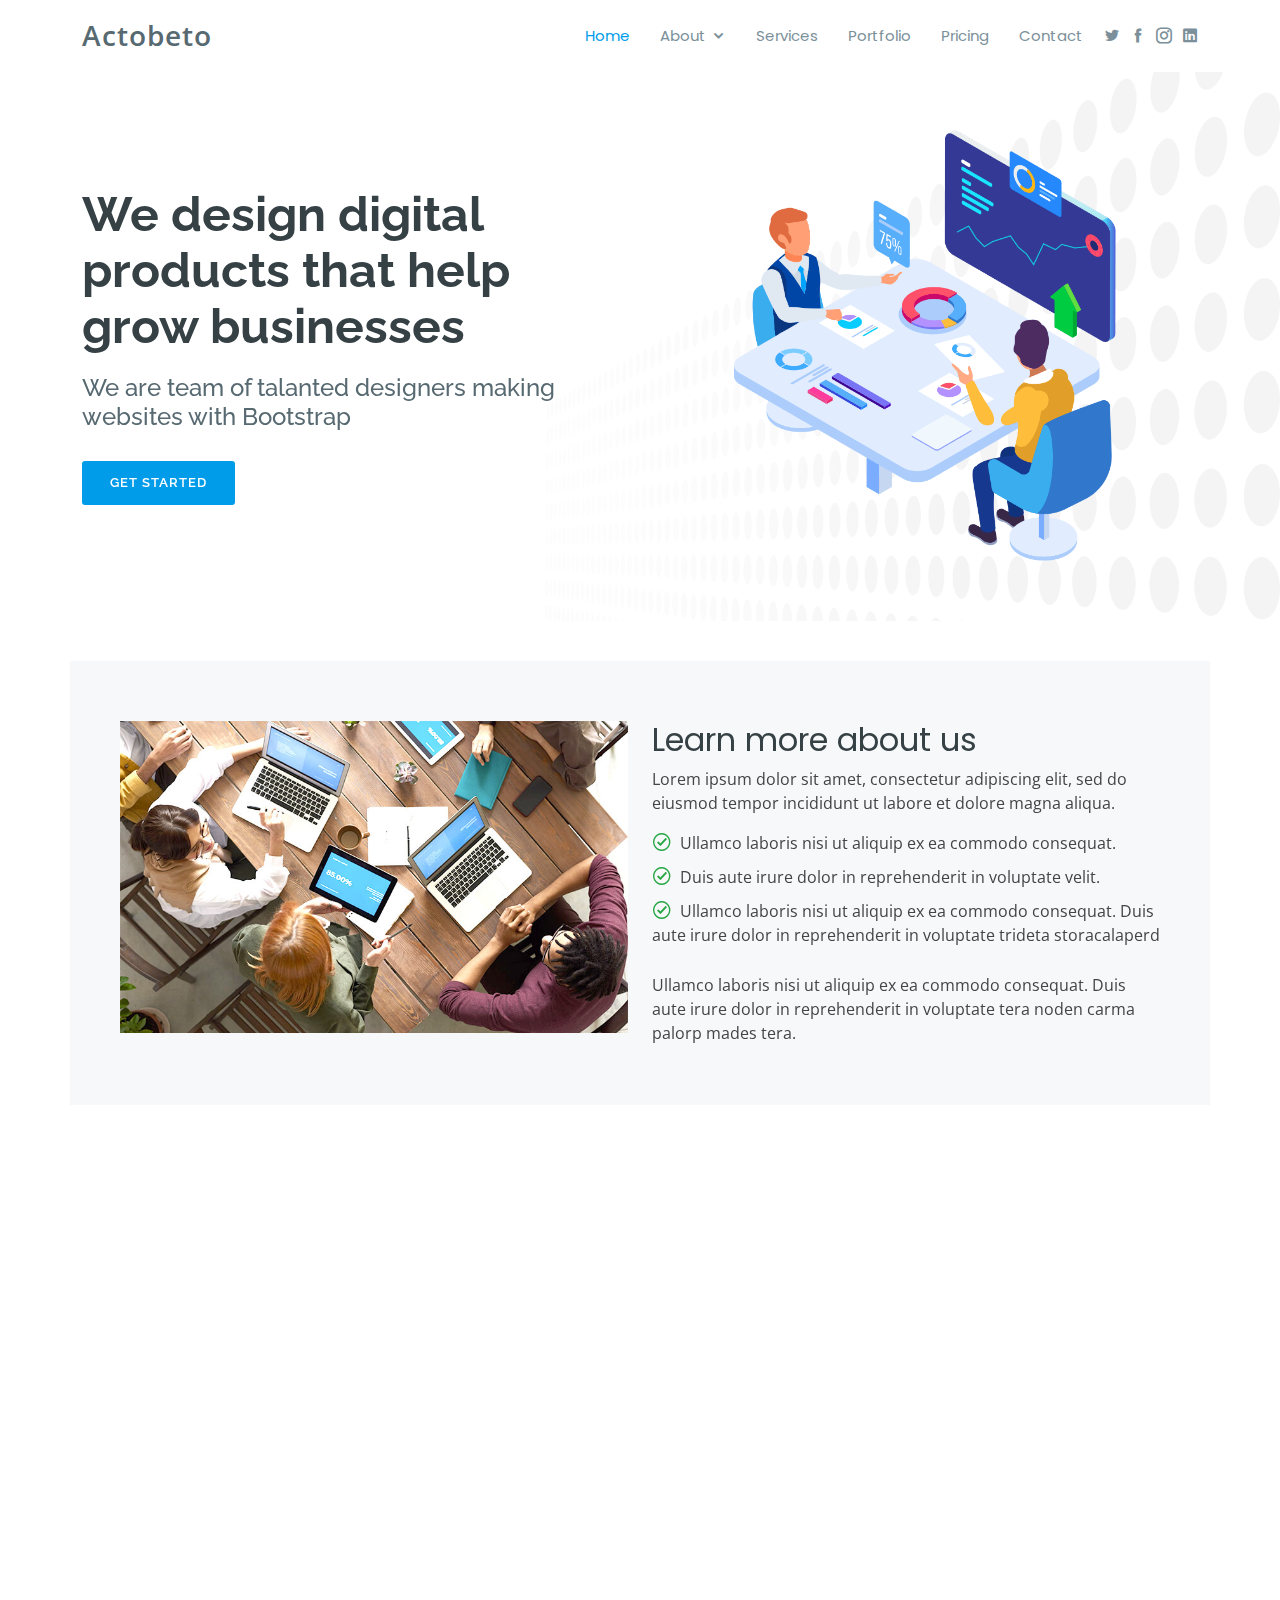
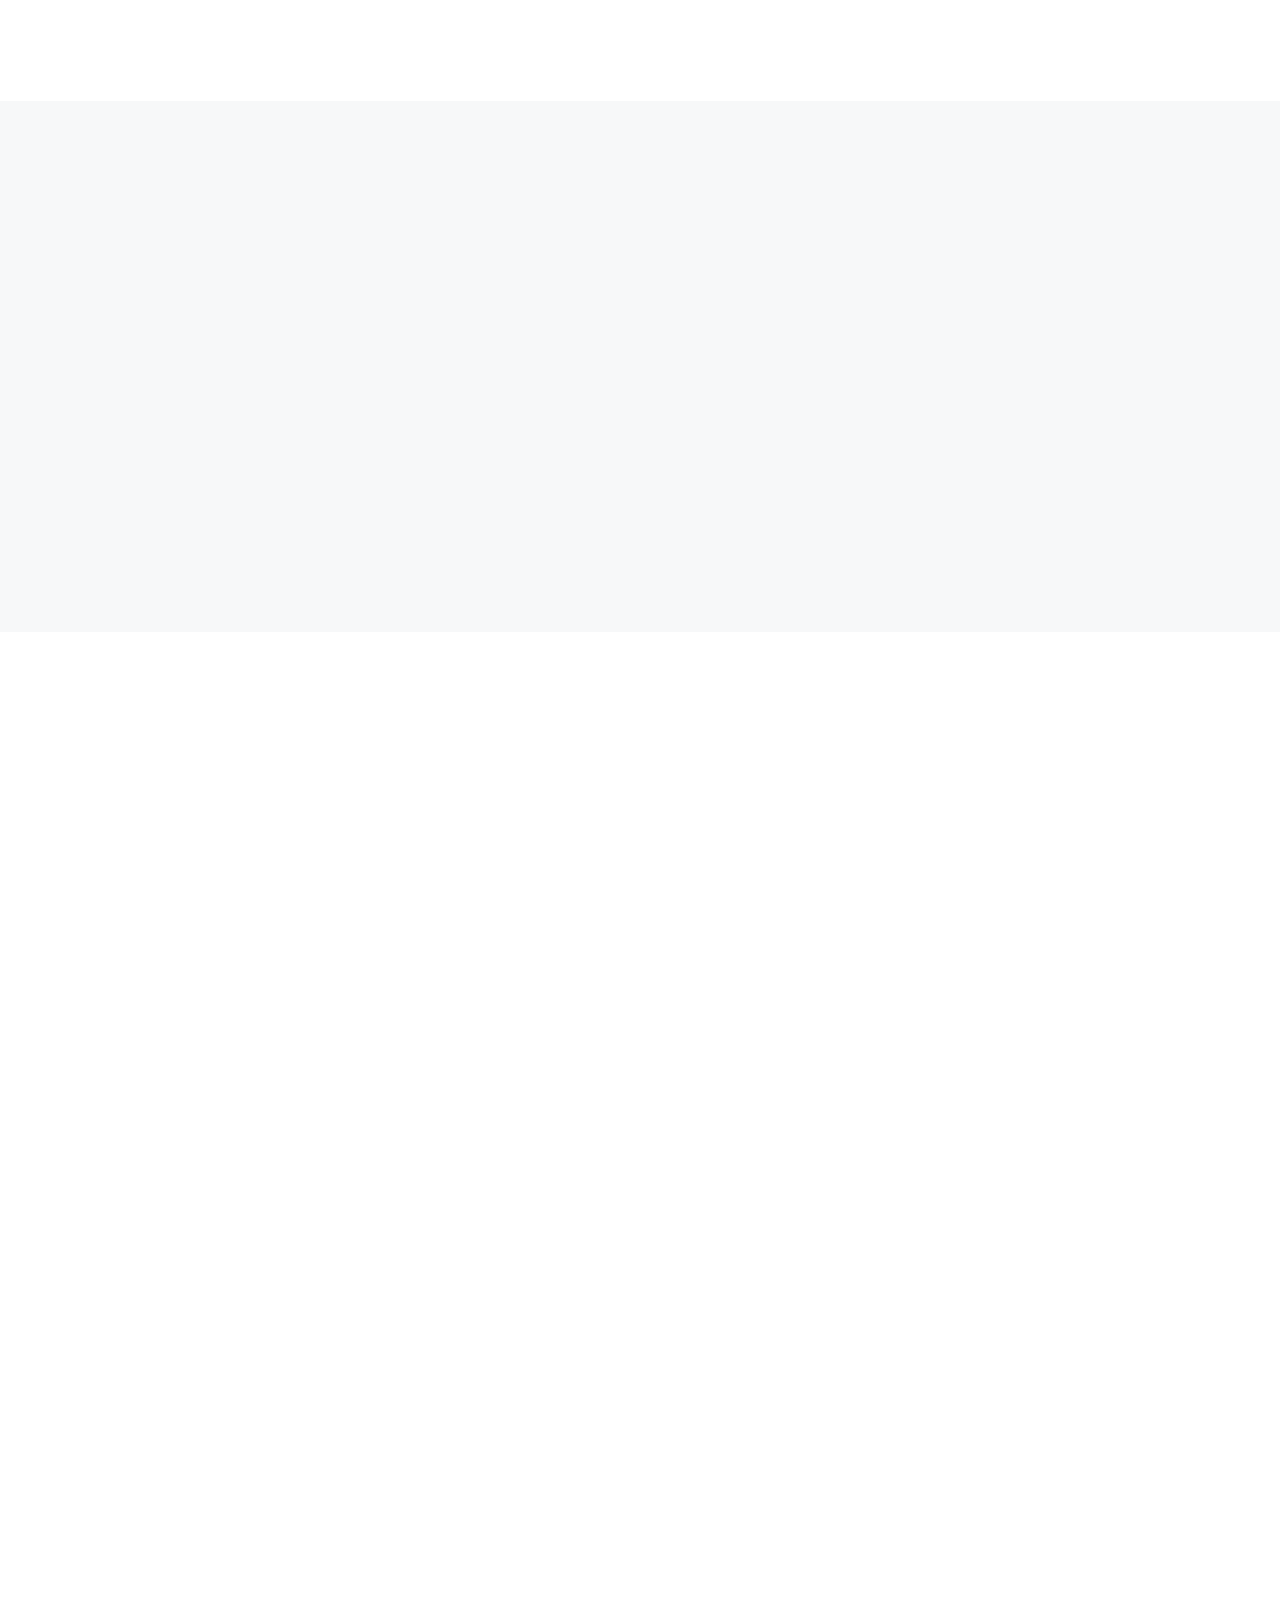
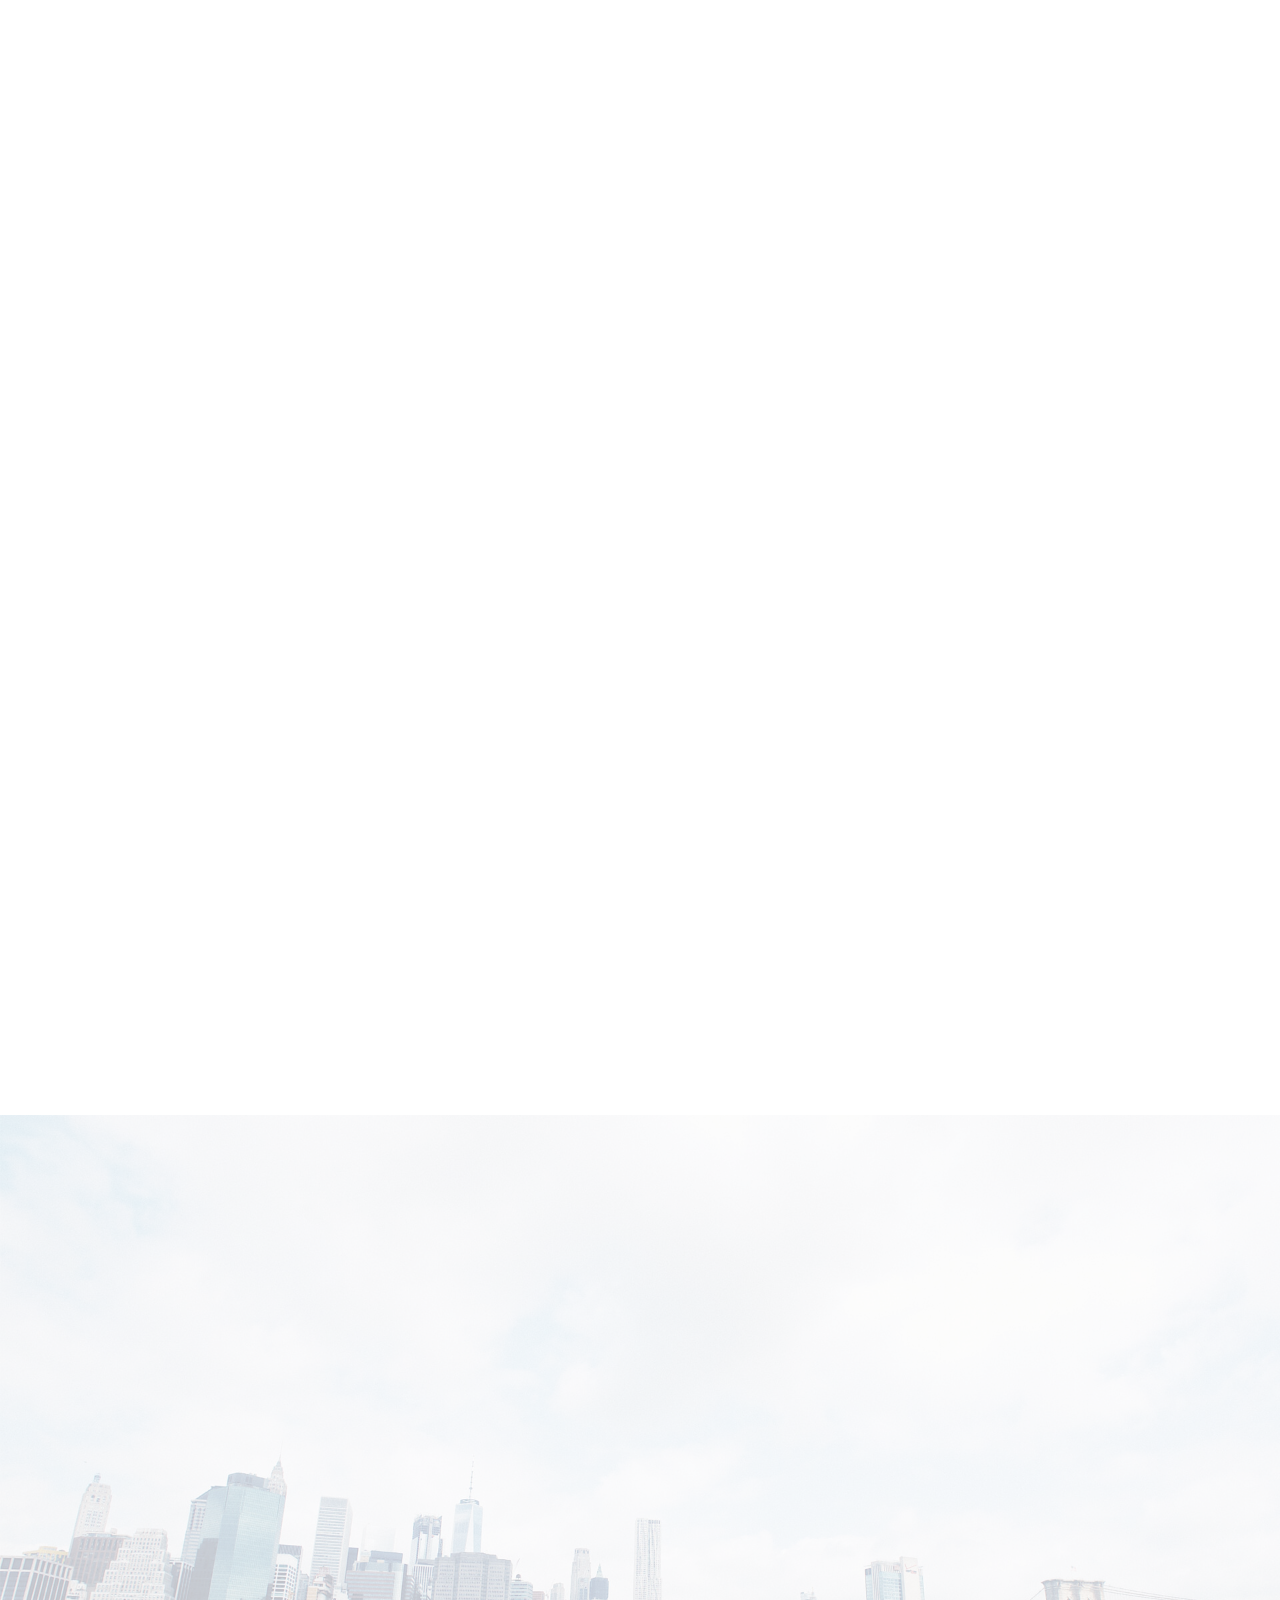
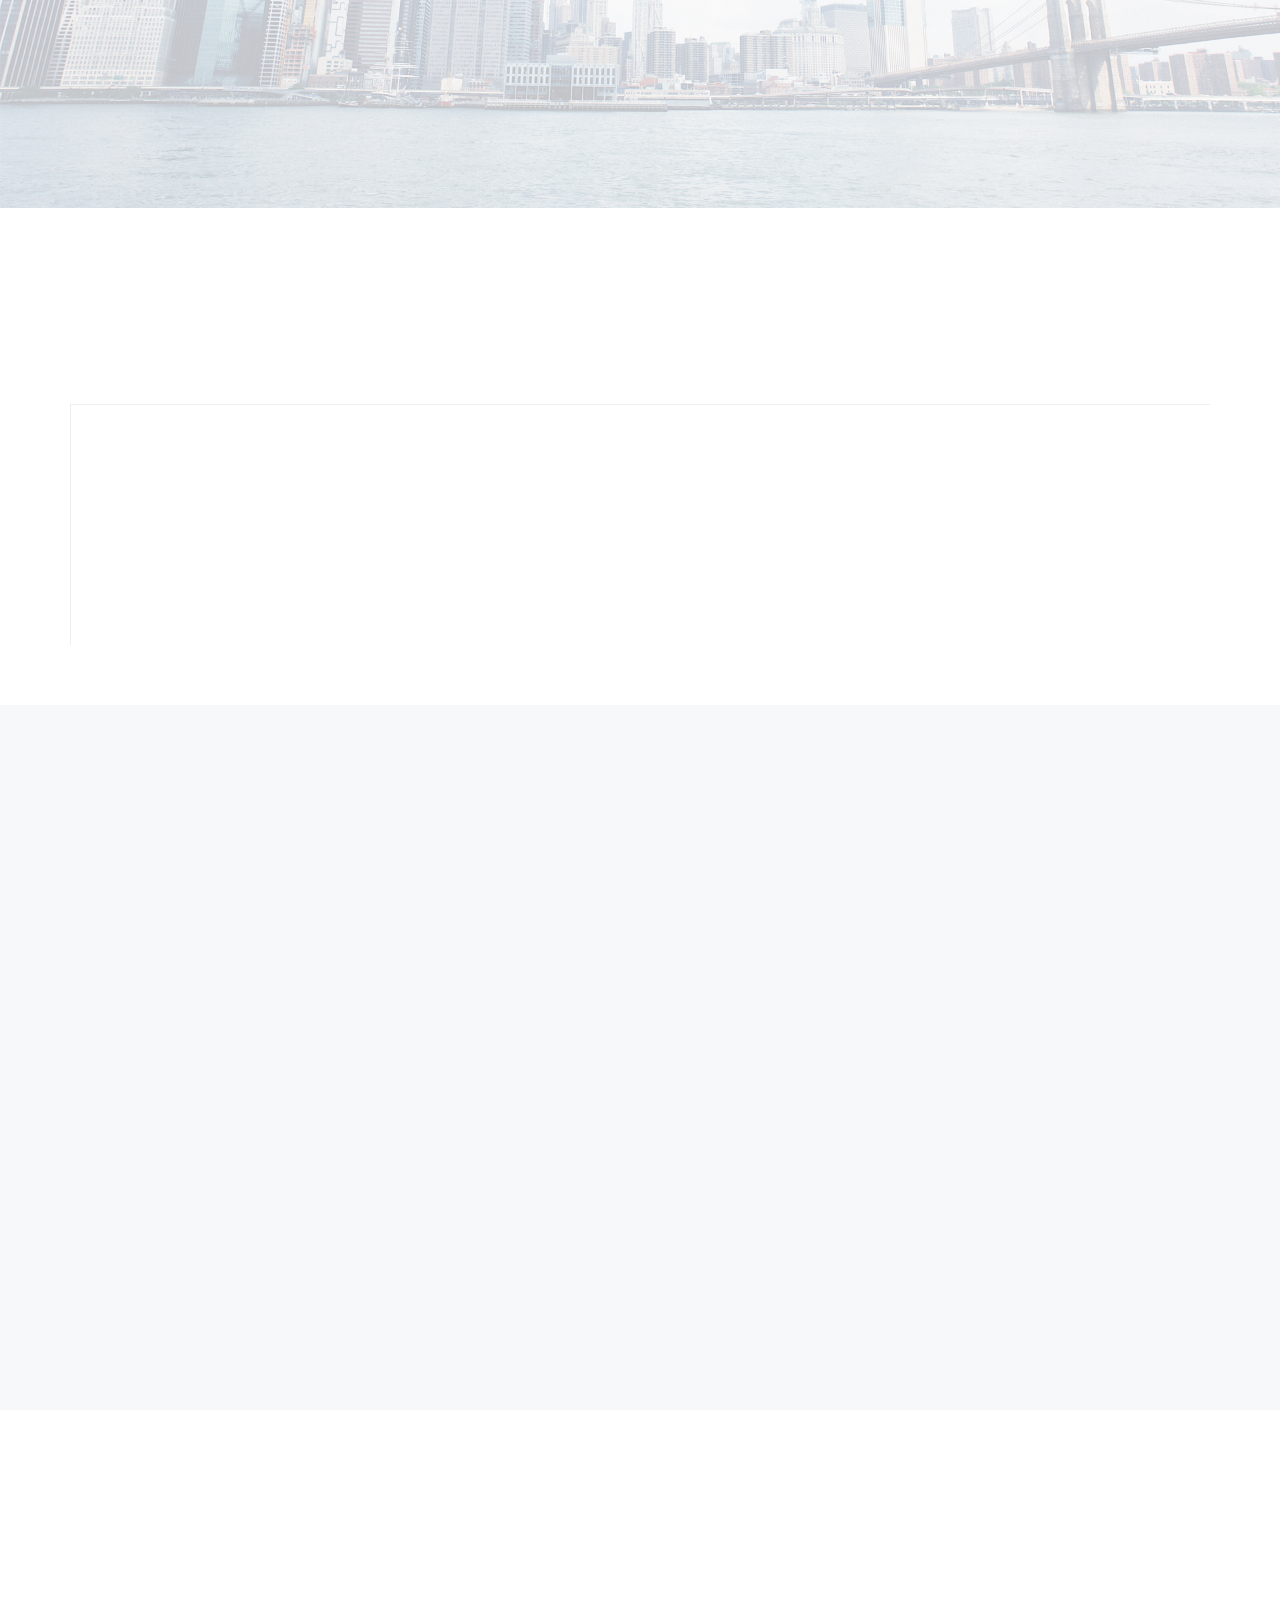
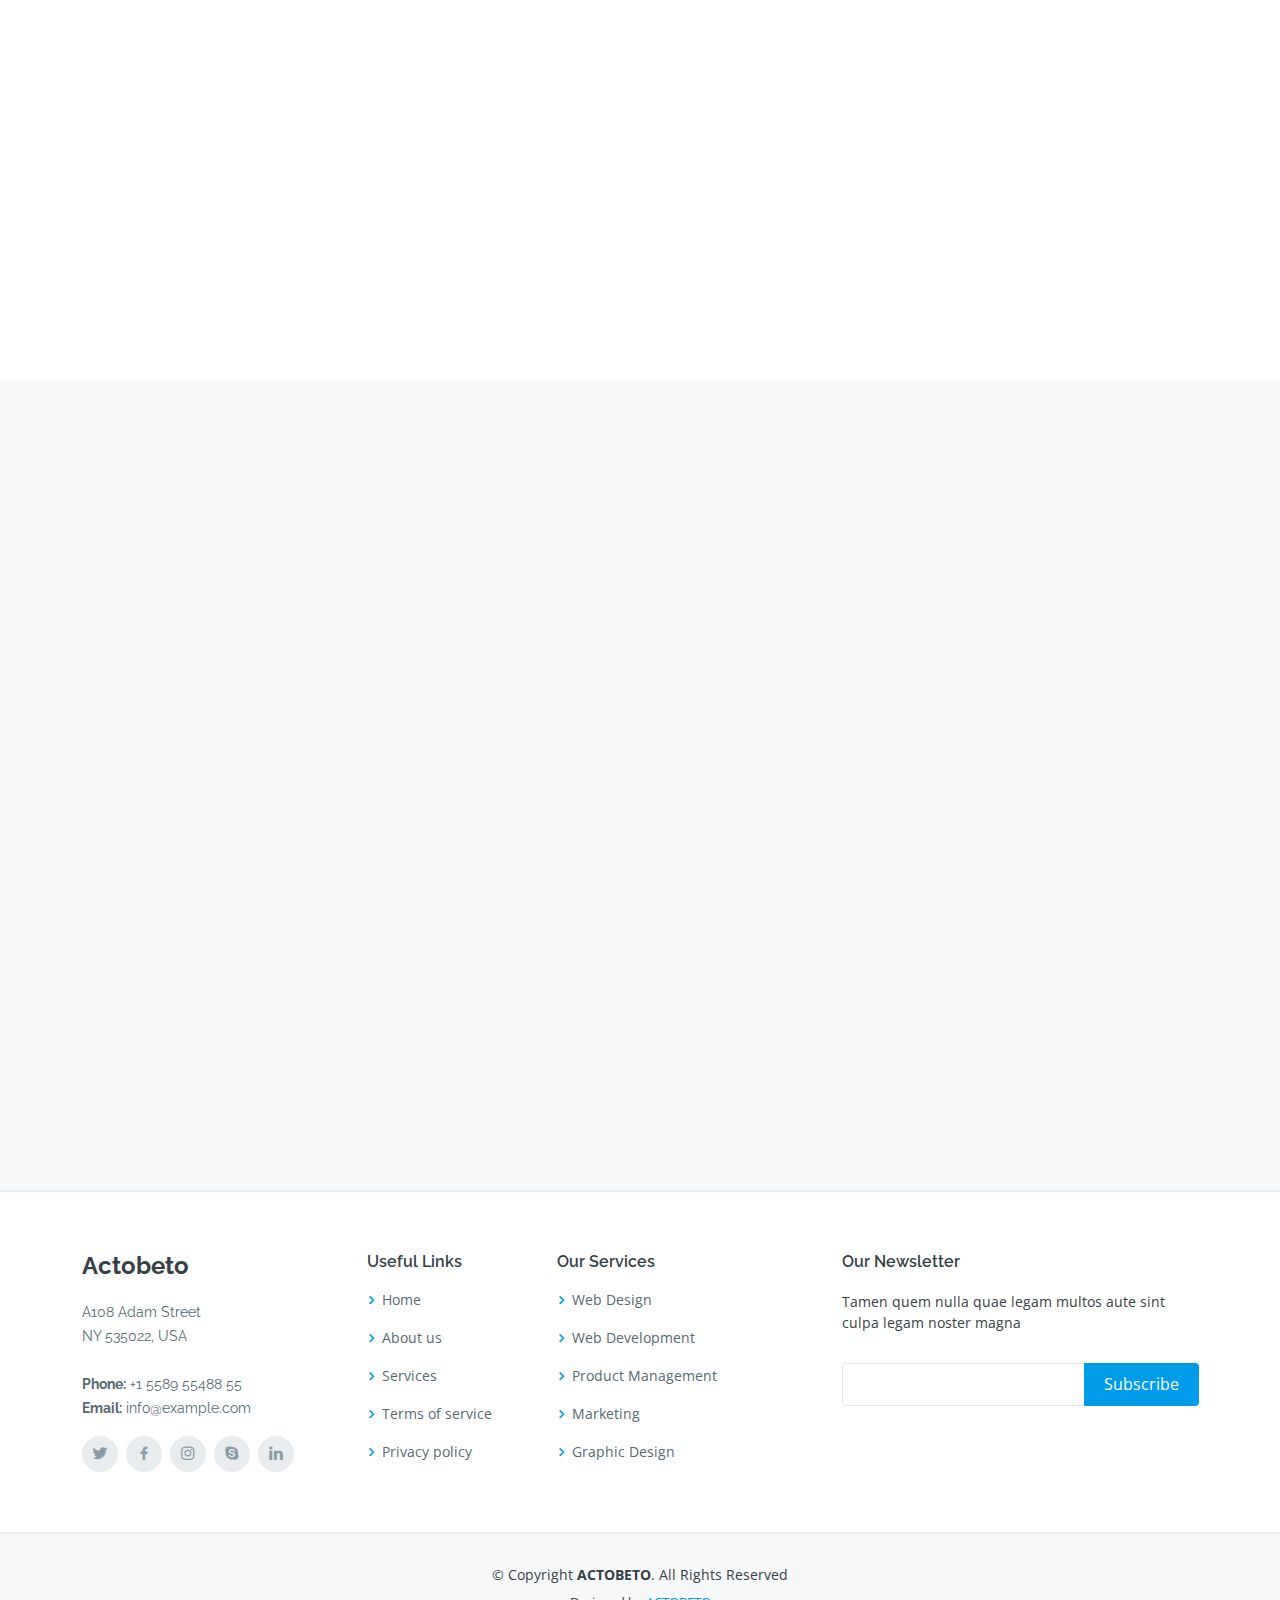
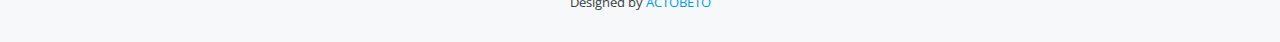
<file: index.html>
<!DOCTYPE html>
<html lang="en">

<head>
  <meta charset="utf-8">
  <meta content="width=device-width, initial-scale=1.0" name="viewport">

  <title>Actobeto Bootstrap - Index</title>
  <meta content="" name="description">
  <meta content="" name="keywords">

  <!-- Favicons -->
  <link href="assets/img/favicon.png" rel="icon">
  <link href="assets/img/apple-touch-icon.png" rel="apple-touch-icon">

  <!-- Google Fonts -->
  <link href="https://fonts.googleapis.com/css?family=Open+Sans:300,300i,400,400i,600,600i,700,700i|Raleway:300,300i,400,400i,500,500i,600,600i,700,700i|Poppins:300,300i,400,400i,500,500i,600,600i,700,700i" rel="stylesheet">

  <!-- Vendor CSS Files -->
  <link href="assets/vendor/bootstrap/css/bootstrap.min.css" rel="stylesheet">
  <link href="assets/vendor/icofont/icofont.min.css" rel="stylesheet">
  <link href="assets/vendor/boxicons/css/boxicons.min.css" rel="stylesheet">
  <link href="assets/vendor/venobox/venobox.css" rel="stylesheet">
  <link href="assets/vendor/owl.carousel/assets/owl.carousel.min.css" rel="stylesheet">
  <link href="assets/vendor/aos/aos.css" rel="stylesheet">

  <!-- Template Main CSS File -->
  <link href="assets/css/style.css" rel="stylesheet">

  
  
</head>

<body>

  <!-- ======= Header ======= -->
  <header id="header" class="fixed-top">
    <div class="container d-flex">

      <div class="logo me-auto">
        <h1 class="text-light"><a href="index.html"><span>Actobeto</span></a></h1>
        <!-- Uncomment below if you prefer to use an image logo -->
        <!-- <a href="index.html"><img src="assets/img/logo.png" alt="" class="img-fluid"></a>-->
      </div>

      <nav class="nav-menu d-none d-lg-block">
        <ul>
          <li class="active"><a href="index.html">Home</a></li>
          <li class="drop-down"><a href="">About</a>
            <ul>
              <li><a href="#about">About Us</a></li>
              <li><a href="#team">Team</a></li>
              <li><a href="#testimonials">Testimonials</a></li>
              <li class="drop-down"><a href="#">Deep Drop Down</a>
                <ul>
                  <li><a href="#">Deep Drop Down 1</a></li>
                  <li><a href="#">Deep Drop Down 2</a></li>
                  <li><a href="#">Deep Drop Down 3</a></li>
                  <li><a href="#">Deep Drop Down 4</a></li>
                  <li><a href="#">Deep Drop Down 5</a></li>
                </ul>
              </li>
            </ul>
          </li>
          <li><a href="#services">Services</a></li>
          <li><a href="#portfolio">Portfolio</a></li>
          <li><a href="#pricing">Pricing</a></li>

          <li><a href="#contact">Contact</a></li>

        </ul>
      </nav><!-- .nav-menu -->

      <div class="header-social-links">
        <a href="#" class="twitter"><i class="icofont-twitter"></i></a>
        <a href="#" class="facebook"><i class="icofont-facebook"></i></a>
        <a href="#" class="instagram"><i class="icofont-instagram"></i></a>
        <a href="#" class="linkedin"><i class="icofont-linkedin"></i></i></a>
      </div>

    </div>
  </header><!-- End Header -->

  <!-- ======= Hero Section ======= -->
  <section id="hero">

    <div class="container">
      <div class="row">
        <div class="col-lg-6 pt-5 pt-lg-0 order-2 order-lg-1 d-flex flex-column justify-content-center" data-aos="fade-up">
          <div>
            <h1>We design digital products that help grow businesses</h1>
            <h2>We are team of talanted designers making websites with Bootstrap</h2>
            <a href="#about" class="btn-get-started scrollto">Get Started</a>
          </div>
        </div>
        <div class="col-lg-6 order-1 order-lg-2 hero-img" data-aos="fade-left">
          <img src="assets/img/hero-img.png" class="img-fluid" alt="">
        </div>
      </div>
    </div>

  </section><!-- End Hero -->

  <main id="main">

    <!-- ======= About Section ======= -->
    <section id="about" class="about">
      <div class="container">

        <div class="row">
          <div class="col-lg-6" data-aos="zoom-in">
            <img src="assets/img/about.jpg" class="img-fluid" alt="">
          </div>
          <div class="col-lg-6 d-flex flex-column justify-contents-center" data-aos="fade-left">
            <div class="content pt-4 pt-lg-0">
              <h3>Learn more about us</h3>
              <p class="font-italic">
                Lorem ipsum dolor sit amet, consectetur adipiscing elit, sed do eiusmod tempor incididunt ut labore et dolore
                magna aliqua.
              </p>
              <ul>
                <li><i class="icofont-check-circled"></i> Ullamco laboris nisi ut aliquip ex ea commodo consequat.</li>
                <li><i class="icofont-check-circled"></i> Duis aute irure dolor in reprehenderit in voluptate velit.</li>
                <li><i class="icofont-check-circled"></i> Ullamco laboris nisi ut aliquip ex ea commodo consequat. Duis aute irure dolor in reprehenderit in voluptate trideta storacalaperd</li>
              </ul>
              <p>
                Ullamco laboris nisi ut aliquip ex ea commodo consequat. Duis aute irure dolor in reprehenderit in voluptate tera noden carma palorp mades tera.
              </p>
            </div>
          </div>
        </div>

      </div>
    </section><!-- End About Section -->

    <!-- ======= Features Section ======= -->
    <section id="features" class="features">
      <div class="container">

        <div class="row">
          <div class="col-lg-6 mt-2 mb-tg-0 order-2 order-lg-1">
            <ul class="nav nav-tabs flex-column">
              <li class="nav-item" data-aos="fade-up">
                <a class="nav-link active show" data-bs-toggle="tab" href="#tab-1">
                  <h4>Modi sit est</h4>
                  <p>Quis excepturi porro totam sint earum quo nulla perspiciatis eius.</p>
                </a>
              </li>
              <li class="nav-item mt-2" data-aos="fade-up" data-aos-delay="100">
                <a class="nav-link" data-bs-toggle="tab" href="#tab-2">
                  <h4>Unde praesentium sed</h4>
                  <p>Voluptas vel esse repudiandae quo excepturi.</p>
                </a>
              </li>
              <li class="nav-item mt-2" data-aos="fade-up" data-aos-delay="200">
                <a class="nav-link" data-bs-toggle="tab" href="#tab-3">
                  <h4>Pariatur explicabo vel</h4>
                  <p>Velit veniam ipsa sit nihil blanditiis mollitia natus.</p>
                </a>
              </li>
              <li class="nav-item mt-2" data-aos="fade-up" data-aos-delay="300">
                <a class="nav-link" data-bs-toggle="tab" href="#tab-4">
                  <h4>Nostrum qui quasi</h4>
                  <p>Ratione hic sapiente nostrum doloremque illum nulla praesentium id</p>
                </a>
              </li>
            </ul>
          </div>
          <div class="col-lg-6 order-1 order-lg-2" data-aos="zoom-in">
            <div class="tab-content">
              <div class="tab-pane active show" id="tab-1">
                <figure>
                  <img src="assets/img/features-1.png" alt="" class="img-fluid">
                </figure>
              </div>
              <div class="tab-pane" id="tab-2">
                <figure>
                  <img src="assets/img/features-2.png" alt="" class="img-fluid">
                </figure>
              </div>
              <div class="tab-pane" id="tab-3">
                <figure>
                  <img src="assets/img/features-3.png" alt="" class="img-fluid">
                </figure>
              </div>
              <div class="tab-pane" id="tab-4">
                <figure>
                  <img src="assets/img/features-4.png" alt="" class="img-fluid">
                </figure>
              </div>
            </div>
          </div>
        </div>

      </div>
    </section><!-- End Features Section -->

    <!-- ======= Services Section ======= -->
    <section id="services" class="services section-bg">
      <div class="container">

        <div class="section-title" data-aos="fade-up">
          <h2>Services</h2>
          <p>Magnam dolores commodi suscipit. Necessitatibus eius consequatur ex aliquid fuga eum quidem. Sit sint consectetur velit. Quisquam quos quisquam cupiditate. Et nemo qui impedit suscipit alias ea. Quia fugiat sit in iste officiis commodi quidem hic quas.</p>
        </div>

        <div class="row">
          <div class="col-md-6 col-lg-3 d-flex align-items-stretch mb-5 mb-lg-0" data-aos="zoom-in">
            <div class="icon-box icon-box-pink">
              <div class="icon"><i class="bx bxl-dribbble"></i></div>
              <h4 class="title"><a href="">Lorem Ipsum</a></h4>
              <p class="description">Voluptatum deleniti atque corrupti quos dolores et quas molestias excepturi sint occaecati cupiditate</p>
            </div>
          </div>

          <div class="col-md-6 col-lg-3 d-flex align-items-stretch mb-5 mb-lg-0" data-aos="zoom-in" data-aos-delay="100">
            <div class="icon-box icon-box-cyan">
              <div class="icon"><i class="bx bx-file"></i></div>
              <h4 class="title"><a href="">Sed ut perspiciatis</a></h4>
              <p class="description">Duis aute irure dolor in reprehenderit in voluptate velit esse cillum dolore eu fugiat nulla</p>
            </div>
          </div>

          <div class="col-md-6 col-lg-3 d-flex align-items-stretch mb-5 mb-lg-0" data-aos="zoom-in" data-aos-delay="200">
            <div class="icon-box icon-box-green">
              <div class="icon"><i class="bx bx-tachometer"></i></div>
              <h4 class="title"><a href="">Magni Dolores</a></h4>
              <p class="description">Excepteur sint occaecat cupidatat non proident, sunt in culpa qui officia deserunt mollit anim</p>
            </div>
          </div>

          <div class="col-md-6 col-lg-3 d-flex align-items-stretch mb-5 mb-lg-0" data-aos="zoom-in" data-aos-delay="300">
            <div class="icon-box icon-box-blue">
              <div class="icon"><i class="bx bx-world"></i></div>
              <h4 class="title"><a href="">Nemo Enim</a></h4>
              <p class="description">At vero eos et accusamus et iusto odio dignissimos ducimus qui blanditiis praesentium voluptatum</p>
            </div>
          </div>

        </div>

      </div>
    </section><!-- End Services Section -->

    <!-- ======= Portfolio Section ======= -->
    <section id="portfolio" class="portfolio">
      <div class="container">

        <div class="section-title" data-aos="fade-up">
          <h2>Portfolio</h2>
          <p>Magnam dolores commodi suscipit. Necessitatibus eius consequatur ex aliquid fuga eum quidem. Sit sint consectetur velit. Quisquam quos quisquam cupiditate. Et nemo qui impedit suscipit alias ea. Quia fugiat sit in iste officiis commodi quidem hic quas.</p>
        </div>

        <div class="row">
          <div class="col-lg-12 d-flex justify-content-center" data-aos="fade-up" data-aos-delay="100">
            <ul id="portfolio-flters">
              <li data-filter="*" class="filter-active">All</li>
              <li data-filter=".filter-app">App</li>
              <li data-filter=".filter-card">Card</li>
              <li data-filter=".filter-web">Web</li>
            </ul>
          </div>
        </div>

        <div class="row portfolio-container" data-aos="fade-up" data-aos-delay="200">

          <div class="col-lg-4 col-md-6 portfolio-item filter-app">
            <div class="portfolio-wrap">
              <img src="assets/img/portfolio/portfolio-1.jpg" class="img-fluid" alt="">
              <div class="portfolio-info">
                <h4>App 1</h4>
                <p>App</p>
              </div>
              <div class="portfolio-links">
                <a href="assets/img/portfolio/portfolio-1.jpg" data-gall="portfolioGallery" class="venobox" title="App 1"><i class="bx bx-plus"></i></a>
                <a href="portfolio-details.html" title="More Details"><i class="bx bx-link"></i></a>
              </div>
            </div>
          </div>

          <div class="col-lg-4 col-md-6 portfolio-item filter-web">
            <div class="portfolio-wrap">
              <img src="assets/img/portfolio/portfolio-2.jpg" class="img-fluid" alt="">
              <div class="portfolio-info">
                <h4>Web 3</h4>
                <p>Web</p>
              </div>
              <div class="portfolio-links">
                <a href="assets/img/portfolio/portfolio-2.jpg" data-gall="portfolioGallery" class="venobox" title="Web 3"><i class="bx bx-plus"></i></a>
                <a href="portfolio-details.html" title="More Details"><i class="bx bx-link"></i></a>
              </div>
            </div>
          </div>

          <div class="col-lg-4 col-md-6 portfolio-item filter-app">
            <div class="portfolio-wrap">
              <img src="assets/img/portfolio/portfolio-3.jpg" class="img-fluid" alt="">
              <div class="portfolio-info">
                <h4>App 2</h4>
                <p>App</p>
              </div>
              <div class="portfolio-links">
                <a href="assets/img/portfolio/portfolio-3.jpg" data-gall="portfolioGallery" class="venobox" title="App 2"><i class="bx bx-plus"></i></a>
                <a href="portfolio-details.html" title="More Details"><i class="bx bx-link"></i></a>
              </div>
            </div>
          </div>

          <div class="col-lg-4 col-md-6 portfolio-item filter-card">
            <div class="portfolio-wrap">
              <img src="assets/img/portfolio/portfolio-4.jpg" class="img-fluid" alt="">
              <div class="portfolio-info">
                <h4>Card 2</h4>
                <p>Card</p>
              </div>
              <div class="portfolio-links">
                <a href="assets/img/portfolio/portfolio-4.jpg" data-gall="portfolioGallery" class="venobox" title="Card 2"><i class="bx bx-plus"></i></a>
                <a href="portfolio-details.html" title="More Details"><i class="bx bx-link"></i></a>
              </div>
            </div>
          </div>

          <div class="col-lg-4 col-md-6 portfolio-item filter-web">
            <div class="portfolio-wrap">
              <img src="assets/img/portfolio/portfolio-5.jpg" class="img-fluid" alt="">
              <div class="portfolio-info">
                <h4>Web 2</h4>
                <p>Web</p>
              </div>
              <div class="portfolio-links">
                <a href="assets/img/portfolio/portfolio-5.jpg" data-gall="portfolioGallery" class="venobox" title="Web 2"><i class="bx bx-plus"></i></a>
                <a href="portfolio-details.html" title="More Details"><i class="bx bx-link"></i></a>
              </div>
            </div>
          </div>

          <div class="col-lg-4 col-md-6 portfolio-item filter-app">
            <div class="portfolio-wrap">
              <img src="assets/img/portfolio/portfolio-6.jpg" class="img-fluid" alt="">
              <div class="portfolio-info">
                <h4>App 3</h4>
                <p>App</p>
              </div>
              <div class="portfolio-links">
                <a href="assets/img/portfolio/portfolio-6.jpg" data-gall="portfolioGallery" class="venobox" title="App 3"><i class="bx bx-plus"></i></a>
                <a href="portfolio-details.html" title="More Details"><i class="bx bx-link"></i></a>
              </div>
            </div>
          </div>

          <div class="col-lg-4 col-md-6 portfolio-item filter-card">
            <div class="portfolio-wrap">
              <img src="assets/img/portfolio/portfolio-7.jpg" class="img-fluid" alt="">
              <div class="portfolio-info">
                <h4>Card 1</h4>
                <p>Card</p>
              </div>
              <div class="portfolio-links">
                <a href="assets/img/portfolio/portfolio-7.jpg" data-gall="portfolioGallery" class="venobox" title="Card 1"><i class="bx bx-plus"></i></a>
                <a href="portfolio-details.html" title="More Details"><i class="bx bx-link"></i></a>
              </div>
            </div>
          </div>

          <div class="col-lg-4 col-md-6 portfolio-item filter-card">
            <div class="portfolio-wrap">
              <img src="assets/img/portfolio/portfolio-8.jpg" class="img-fluid" alt="">
              <div class="portfolio-info">
                <h4>Card 3</h4>
                <p>Card</p>
              </div>
              <div class="portfolio-links">
                <a href="assets/img/portfolio/portfolio-8.jpg" data-gall="portfolioGallery" class="venobox" title="Card 3"><i class="bx bx-plus"></i></a>
                <a href="portfolio-details.html" title="More Details"><i class="bx bx-link"></i></a>
              </div>
            </div>
          </div>

          <div class="col-lg-4 col-md-6 portfolio-item filter-web">
            <div class="portfolio-wrap">
              <img src="assets/img/portfolio/portfolio-9.jpg" class="img-fluid" alt="">
              <div class="portfolio-info">
                <h4>Web 3</h4>
                <p>Web</p>
              </div>
              <div class="portfolio-links">
                <a href="assets/img/portfolio/portfolio-9.jpg" data-gall="portfolioGallery" class="venobox" title="Web 3"><i class="bx bx-plus"></i></a>
                <a href="portfolio-details.html" title="More Details"><i class="bx bx-link"></i></a>
              </div>
            </div>
          </div>

        </div>

      </div>
    </section><!-- End Portfolio Section -->

    <!-- ======= Cta Section ======= -->
    <section id="cta" class="cta">
      <div class="container">

        <div class="row" data-aos="zoom-in">
          <div class="col-lg-9 text-center text-lg-left">
            <h3>Call To Action</h3>
            <p> Duis aute irure dolor in reprehenderit in voluptate velit esse cillum dolore eu fugiat nulla pariatur. Excepteur sint occaecat cupidatat non proident, sunt in culpa qui officia deserunt mollit anim id est laborum.</p>
          </div>
          <div class="col-lg-3 cta-btn-container text-center">
            <a class="cta-btn align-middle" href="#">Call To Action</a>
          </div>
        </div>

      </div>
    </section><!-- End Cta Section -->

    <!-- ======= Testimonials Section ======= -->
    <section id="testimonials" class="testimonials">
      <div class="container">

        <div class="section-title" data-aos="fade-up">
          <h2>Testimonials</h2>
          <p>Magnam dolores commodi suscipit. Necessitatibus eius consequatur ex aliquid fuga eum quidem. Sit sint consectetur velit. Quisquam quos quisquam cupiditate. Et nemo qui impedit suscipit alias ea. Quia fugiat sit in iste officiis commodi quidem hic quas.</p>
        </div>

        <div class="owl-carousel testimonials-carousel" data-aos="fade-up" data-aos-delay="100">

          <div class="testimonial-item">
            <p>
              <i class="bx bxs-quote-alt-left quote-icon-left"></i>
              Proin iaculis purus consequat sem cure digni ssim donec porttitora entum suscipit rhoncus. Accusantium quam, ultricies eget id, aliquam eget nibh et. Maecen aliquam, risus at semper.
              <i class="bx bxs-quote-alt-right quote-icon-right"></i>
            </p>
            <img src="assets/img/testimonials/testimonials-1.jpg" class="testimonial-img" alt="">
            <h3>Saul Goodman</h3>
            <h4>Ceo &amp; Founder</h4>
          </div>

          <div class="testimonial-item">
            <p>
              <i class="bx bxs-quote-alt-left quote-icon-left"></i>
              Export tempor illum tamen malis malis eram quae irure esse labore quem cillum quid cillum eram malis quorum velit fore eram velit sunt aliqua noster fugiat irure amet legam anim culpa.
              <i class="bx bxs-quote-alt-right quote-icon-right"></i>
            </p>
            <img src="assets/img/testimonials/testimonials-2.jpg" class="testimonial-img" alt="">
            <h3>Sara Wilsson</h3>
            <h4>Designer</h4>
          </div>

          <div class="testimonial-item">
            <p>
              <i class="bx bxs-quote-alt-left quote-icon-left"></i>
              Enim nisi quem export duis labore cillum quae magna enim sint quorum nulla quem veniam duis minim tempor labore quem eram duis noster aute amet eram fore quis sint minim.
              <i class="bx bxs-quote-alt-right quote-icon-right"></i>
            </p>
            <img src="assets/img/testimonials/testimonials-3.jpg" class="testimonial-img" alt="">
            <h3>Jena Karlis</h3>
            <h4>Store Owner</h4>
          </div>

          <div class="testimonial-item">
            <p>
              <i class="bx bxs-quote-alt-left quote-icon-left"></i>
              Fugiat enim eram quae cillum dolore dolor amet nulla culpa multos export minim fugiat minim velit minim dolor enim duis veniam ipsum anim magna sunt elit fore quem dolore labore illum veniam.
              <i class="bx bxs-quote-alt-right quote-icon-right"></i>
            </p>
            <img src="assets/img/testimonials/testimonials-4.jpg" class="testimonial-img" alt="">
            <h3>Matt Brandon</h3>
            <h4>Freelancer</h4>
          </div>

          <div class="testimonial-item">
            <p>
              <i class="bx bxs-quote-alt-left quote-icon-left"></i>
              Quis quorum aliqua sint quem legam fore sunt eram irure aliqua veniam tempor noster veniam enim culpa labore duis sunt culpa nulla illum cillum fugiat legam esse veniam culpa fore nisi cillum quid.
              <i class="bx bxs-quote-alt-right quote-icon-right"></i>
            </p>
            <img src="assets/img/testimonials/testimonials-5.jpg" class="testimonial-img" alt="">
            <h3>John Larson</h3>
            <h4>Entrepreneur</h4>
          </div>

        </div>

      </div>
    </section><!-- End Testimonials Section -->

    <!-- ======= Team Section ======= -->
    <section id="team" class="team">
      <div class="container">

        <div class="section-title" data-aos="fade-up">
          <h2>Team</h2>
          <p>Magnam dolores commodi suscipit. Necessitatibus eius consequatur ex aliquid fuga eum quidem. Sit sint consectetur velit. Quisquam quos quisquam cupiditate. Et nemo qui impedit suscipit alias ea. Quia fugiat sit in iste officiis commodi quidem hic quas.</p>
        </div>

        <div class="row">

          <div class="col-lg-4 col-md-6">
            <div class="member" data-aos="zoom-in">
              <div class="pic"><img src="assets/img/team/team-1.jpg" class="img-fluid" alt=""></div>
              <div class="member-info">
                <h4>Walter White</h4>
                <span>Chief Executive Officer</span>
                <div class="social">
                  <a href=""><i class="icofont-twitter"></i></a>
                  <a href=""><i class="icofont-facebook"></i></a>
                  <a href=""><i class="icofont-instagram"></i></a>
                  <a href=""><i class="icofont-linkedin"></i></a>
                </div>
              </div>
            </div>
          </div>

          <div class="col-lg-4 col-md-6">
            <div class="member" data-aos="zoom-in" data-aos-delay="100">
              <div class="pic"><img src="assets/img/team/team-2.jpg" class="img-fluid" alt=""></div>
              <div class="member-info">
                <h4>Sarah Jhonson</h4>
                <span>Product Manager</span>
                <div class="social">
                  <a href=""><i class="icofont-twitter"></i></a>
                  <a href=""><i class="icofont-facebook"></i></a>
                  <a href=""><i class="icofont-instagram"></i></a>
                  <a href=""><i class="icofont-linkedin"></i></a>
                </div>
              </div>
            </div>
          </div>

          <div class="col-lg-4 col-md-6">
            <div class="member" data-aos="zoom-in" data-aos-delay="200">
              <div class="pic"><img src="assets/img/team/team-3.jpg" class="img-fluid" alt=""></div>
              <div class="member-info">
                <h4>William Anderson</h4>
                <span>CTO</span>
                <div class="social">
                  <a href=""><i class="icofont-twitter"></i></a>
                  <a href=""><i class="icofont-facebook"></i></a>
                  <a href=""><i class="icofont-instagram"></i></a>
                  <a href=""><i class="icofont-linkedin"></i></a>
                </div>
              </div>
            </div>
          </div>

        </div>

      </div>
    </section><!-- End Team Section -->

    <!-- ======= Clients Section ======= -->
    <section id="clients" class="clients">
      <div class="container">

        <div class="section-title" data-aos="fade-up">
          <h2>Clients</h2>
          <p>Magnam dolores commodi suscipit. Necessitatibus eius consequatur ex aliquid fuga eum quidem. Sit sint consectetur velit. Quisquam quos quisquam cupiditate. Et nemo qui impedit suscipit alias ea. Quia fugiat sit in iste officiis commodi quidem hic quas.</p>
        </div>

        <div class="row no-gutters clients-wrap clearfix wow fadeInUp">

          <div class="col-lg-3 col-md-4 col-xs-6">
            <div class="client-logo" data-aos="zoom-in">
              <img src="assets/img/clients/client-1.png" class="img-fluid" alt="">
            </div>
          </div>

          <div class="col-lg-3 col-md-4 col-xs-6">
            <div class="client-logo" data-aos="zoom-in" data-aos-delay="100">
              <img src="assets/img/clients/client-2.png" class="img-fluid" alt="">
            </div>
          </div>

          <div class="col-lg-3 col-md-4 col-xs-6">
            <div class="client-logo" data-aos="zoom-in" data-aos-delay="150">
              <img src="assets/img/clients/client-3.png" class="img-fluid" alt="">
            </div>
          </div>

          <div class="col-lg-3 col-md-4 col-xs-6">
            <div class="client-logo" data-aos="zoom-in" data-aos-delay="200">
              <img src="assets/img/clients/client-4.png" class="img-fluid" alt="">
            </div>
          </div>

          <div class="col-lg-3 col-md-4 col-xs-6">
            <div class="client-logo" data-aos="zoom-in" data-aos-delay="250">
              <img src="assets/img/clients/client-5.png" class="img-fluid" alt="">
            </div>
          </div>

          <div class="col-lg-3 col-md-4 col-xs-6">
            <div class="client-logo" data-aos="zoom-in" data-aos-delay="300">
              <img src="assets/img/clients/client-6.png" class="img-fluid" alt="">
            </div>
          </div>

          <div class="col-lg-3 col-md-4 col-xs-6">
            <div class="client-logo" data-aos="zoom-in" data-aos-delay="350">
              <img src="assets/img/clients/client-7.png" class="img-fluid" alt="">
            </div>
          </div>

          <div class="col-lg-3 col-md-4 col-xs-6" data-aos="zoom-in" data-aos-delay="400">
            <div class="client-logo">
              <img src="assets/img/clients/client-8.png" class="img-fluid" alt="">
            </div>
          </div>

        </div>

      </div>
    </section><!-- End Clients Section -->

    <!-- ======= Pricing Section ======= -->
    <section id="pricing" class="pricing section-bg">
      <div class="container">

        <div class="section-title" data-aos="fade-up">
          <h2>Pricing</h2>
          <p>Magnam dolores commodi suscipit. Necessitatibus eius consequatur ex aliquid fuga eum quidem. Sit sint consectetur velit. Quisquam quos quisquam cupiditate. Et nemo qui impedit suscipit alias ea. Quia fugiat sit in iste officiis commodi quidem hic quas.</p>
        </div>

        <div class="row">

          <div class="col-lg-3 col-md-6">
            <div class="box" data-aos="zoom-in">
              <h3>Free</h3>
              <h4><sup>$</sup>0<span> / month</span></h4>
              <ul>
                <li>Aida dere</li>
                <li>Nec feugiat nisl</li>
                <li>Nulla at volutpat dola</li>
                <li class="na">Pharetra massa</li>
                <li class="na">Massa ultricies mi</li>
              </ul>
              <div class="btn-wrap">
                <a href="#" class="btn-buy">Buy Now</a>
              </div>
            </div>
          </div>

          <div class="col-lg-3 col-md-6 mt-4 mt-md-0">
            <div class="box featured" data-aos="zoom-in" data-aos-delay="100">
              <h3>Business</h3>
              <h4><sup>$</sup>19<span> / month</span></h4>
              <ul>
                <li>Aida dere</li>
                <li>Nec feugiat nisl</li>
                <li>Nulla at volutpat dola</li>
                <li>Pharetra massa</li>
                <li class="na">Massa ultricies mi</li>
              </ul>
              <div class="btn-wrap">
                <a href="#" class="btn-buy">Buy Now</a>
              </div>
            </div>
          </div>

          <div class="col-lg-3 col-md-6 mt-4 mt-lg-0">
            <div class="box" data-aos="zoom-in" data-aos-delay="200">
              <h3>Developer</h3>
              <h4><sup>$</sup>29<span> / month</span></h4>
              <ul>
                <li>Aida dere</li>
                <li>Nec feugiat nisl</li>
                <li>Nulla at volutpat dola</li>
                <li>Pharetra massa</li>
                <li>Massa ultricies mi</li>
              </ul>
              <div class="btn-wrap">
                <a href="#" class="btn-buy">Buy Now</a>
              </div>
            </div>
          </div>

          <div class="col-lg-3 col-md-6 mt-4 mt-lg-0">
            <div class="box" data-aos="zoom-in" data-aos-delay="300">
              <span class="advanced">Advanced</span>
              <h3>Ultimate</h3>
              <h4><sup>$</sup>49<span> / month</span></h4>
              <ul>
                <li>Aida dere</li>
                <li>Nec feugiat nisl</li>
                <li>Nulla at volutpat dola</li>
                <li>Pharetra massa</li>
                <li>Massa ultricies mi</li>
              </ul>
              <div class="btn-wrap">
                <a href="#" class="btn-buy">Buy Now</a>
              </div>
            </div>
          </div>

        </div>

      </div>
    </section><!-- End Pricing Section -->

    <!-- ======= F.A.Q Section ======= -->
    <section id="faq" class="faq">
      <div class="container">

        <div class="section-title" data-aos="fade-up">
          <h2>Frequently Asked Questions</h2>
        </div>

        <ul class="faq-list">

          <li data-aos="fade-up">
            <a data-bs-toggle="collapse" class="" data-bs-target="#faq1">Non consectetur a erat nam at lectus urna duis? <i class="icofont-simple-up"></i></a>
            <div id="faq1" class="collapse show" data-bs-parent=".faq-list">
              <p>
                Feugiat pretium nibh ipsum consequat. Tempus iaculis urna id volutpat lacus laoreet non curabitur gravida. Venenatis lectus magna fringilla urna porttitor rhoncus dolor purus non.
              </p>
            </div>
          </li>

          <li data-aos="fade-up" data-aos-delay="100">
            <a data-bs-toggle="collapse" data-bs-target="#faq2" class="collapsed">Feugiat scelerisque varius morbi enim nunc faucibus a pellentesque? <i class="icofont-simple-up"></i></a>
            <div id="faq2" class="collapse" data-bs-parent=".faq-list">
              <p>
                Dolor sit amet consectetur adipiscing elit pellentesque habitant morbi. Id interdum velit laoreet id donec ultrices. Fringilla phasellus faucibus scelerisque eleifend donec pretium. Est pellentesque elit ullamcorper dignissim. Mauris ultrices eros in cursus turpis massa tincidunt dui.
              </p>
            </div>
          </li>

          <li data-aos="fade-up" data-aos-delay="200">
            <a data-bs-toggle="collapse" data-bs-target="#faq3" class="collapsed">Dolor sit amet consectetur adipiscing elit pellentesque habitant morbi? <i class="icofont-simple-up"></i></a>
            <div id="faq3" class="collapse" data-bs-parent=".faq-list">
              <p>
                Eleifend mi in nulla posuere sollicitudin aliquam ultrices sagittis orci. Faucibus pulvinar elementum integer enim. Sem nulla pharetra diam sit amet nisl suscipit. Rutrum tellus pellentesque eu tincidunt. Lectus urna duis convallis convallis tellus. Urna molestie at elementum eu facilisis sed odio morbi quis
              </p>
            </div>
          </li>

          <li data-aos="fade-up" data-aos-delay="300">
            <a data-bs-toggle="collapse" data-bs-target="#faq4" class="collapsed">Ac odio tempor orci dapibus. Aliquam eleifend mi in nulla? <i class="icofont-simple-up"></i></a>
            <div id="faq4" class="collapse" data-bs-parent=".faq-list">
              <p>
                Dolor sit amet consectetur adipiscing elit pellentesque habitant morbi. Id interdum velit laoreet id donec ultrices. Fringilla phasellus faucibus scelerisque eleifend donec pretium. Est pellentesque elit ullamcorper dignissim. Mauris ultrices eros in cursus turpis massa tincidunt dui.
              </p>
            </div>
          </li>

          <li data-aos="fade-up" data-aos-delay="400">
            <a data-bs-toggle="collapse" data-bs-target="#faq5" class="collapsed">Tempus quam pellentesque nec nam aliquam sem et tortor consequat? <i class="icofont-simple-up"></i></a>
            <div id="faq5" class="collapse" data-bs-parent=".faq-list">
              <p>
                Molestie a iaculis at erat pellentesque adipiscing commodo. Dignissim suspendisse in est ante in. Nunc vel risus commodo viverra maecenas accumsan. Sit amet nisl suscipit adipiscing bibendum est. Purus gravida quis blandit turpis cursus in
              </p>
            </div>
          </li>

          <li data-aos="fade-up" data-aos-delay="500">
            <a data-bs-toggle="collapse" data-bs-target="#faq6" class="collapsed">Tortor vitae purus faucibus ornare. Varius vel pharetra vel turpis nunc eget lorem dolor? <i class="icofont-simple-up"></i></a>
            <div id="faq6" class="collapse" data-bs-parent=".faq-list">
              <p>
                Laoreet sit amet cursus sit amet dictum sit amet justo. Mauris vitae ultricies leo integer malesuada nunc vel. Tincidunt eget nullam non nisi est sit amet. Turpis nunc eget lorem dolor sed. Ut venenatis tellus in metus vulputate eu scelerisque. Pellentesque diam volutpat commodo sed egestas egestas fringilla phasellus faucibus. Nibh tellus molestie nunc non blandit massa enim nec.
              </p>
            </div>
          </li>

        </ul>

      </div>
    </section><!-- End Frequently Asked Questions Section -->

    <!-- ======= Contact Section ======= -->
    <section id="contact" class="contact section-bg">
      <div class="container">

        <div class="section-title" data-aos="fade-up">
          <h2>Contact Us</h2>
        </div>

        <div class="row">

          <div class="col-lg-5 d-flex align-items-stretch" data-aos="fade-right">
            <div class="info">
              <div class="address">
                <i class="icofont-google-map"></i>
                <h4>Location:</h4>
                <p>A108 Adam Street, New York, NY 535022</p>
              </div>

              <div class="email">
                <i class="icofont-envelope"></i>
                <h4>Email:</h4>
                <p>info@example.com</p>
              </div>

              <div class="phone">
                <i class="icofont-phone"></i>
                <h4>Call:</h4>
                <p>+1 5589 55488 55s</p>
              </div>

              <iframe src="https://www.google.com/maps/embed?pb=!1m14!1m8!1m3!1d12097.433213460943!2d-74.0062269!3d40.7101282!3m2!1i1024!2i768!4f13.1!3m3!1m2!1s0x0%3A0xb89d1fe6bc499443!2sDowntown+Conference+Center!5e0!3m2!1smk!2sbg!4v1539943755621" frameborder="0" style="border:0; width: 100%; height: 290px;" allowfullscreen></iframe>
            </div>

          </div>

          <div class="col-lg-7 mt-5 mt-lg-0 d-flex align-items-stretch" data-aos="fade-left">
            <form action="forms/contact.php" method="post" role="form" class="php-email-form">
              <div class="row">
                <div class="form-group col-md-6">
                  <label for="name">Your Name</label>
                  <input type="text" name="name" class="form-control" id="name" data-rule="minlen:4" data-msg="Please enter at least 4 chars" />
                  <div class="validate"></div>
                </div>
                <div class="form-group col-md-6 mt-3 mt-md-0">
                  <label for="name">Your Email</label>
                  <input type="email" class="form-control" name="email" id="email" data-rule="email" data-msg="Please enter a valid email" />
                  <div class="validate"></div>
                </div>
              </div>
              <div class="form-group mt-3">
                <label for="name">Subject</label>
                <input type="text" class="form-control" name="subject" id="subject" data-rule="minlen:4" data-msg="Please enter at least 8 chars of subject" />
                <div class="validate"></div>
              </div>
              <div class="form-group mt-3">
                <label for="name">Message</label>
                <textarea class="form-control" name="message" rows="10" data-rule="required" data-msg="Please write something for us"></textarea>
                <div class="validate"></div>
              </div>
              <div class="mb-3">
                <div class="loading">Loading</div>
                <div class="error-message"></div>
                <div class="sent-message">Your message has been sent. Thank you!</div>
              </div>
              <div class="text-center"><button type="submit">Send Message</button></div>
            </form>
          </div>

        </div>

      </div>
    </section><!-- End Contact Section -->

  </main><!-- End #main -->

  <!-- ======= Footer ======= -->
  <footer id="footer">
    <div class="footer-top">
      <div class="container">
        <div class="row">

          <div class="col-lg-3 col-md-6">
            <div class="footer-info">
              <h3>Actobeto</h3>
              <p>
                A108 Adam Street <br>
                NY 535022, USA<br><br>
                <strong>Phone:</strong> +1 5589 55488 55<br>
                <strong>Email:</strong> info@example.com<br>
              </p>
              <div class="social-links mt-3">
                <a href="#" class="twitter"><i class="bx bxl-twitter"></i></a>
                <a href="#" class="facebook"><i class="bx bxl-facebook"></i></a>
                <a href="#" class="instagram"><i class="bx bxl-instagram"></i></a>
                <a href="#" class="google-plus"><i class="bx bxl-skype"></i></a>
                <a href="#" class="linkedin"><i class="bx bxl-linkedin"></i></a>
              </div>
            </div>
          </div>

          <div class="col-lg-2 col-md-6 footer-links">
            <h4>Useful Links</h4>
            <ul>
              <li><i class="bx bx-chevron-right"></i> <a href="#">Home</a></li>
              <li><i class="bx bx-chevron-right"></i> <a href="#">About us</a></li>
              <li><i class="bx bx-chevron-right"></i> <a href="#">Services</a></li>
              <li><i class="bx bx-chevron-right"></i> <a href="#">Terms of service</a></li>
              <li><i class="bx bx-chevron-right"></i> <a href="#">Privacy policy</a></li>
            </ul>
          </div>

          <div class="col-lg-3 col-md-6 footer-links">
            <h4>Our Services</h4>
            <ul>
              <li><i class="bx bx-chevron-right"></i> <a href="#">Web Design</a></li>
              <li><i class="bx bx-chevron-right"></i> <a href="#">Web Development</a></li>
              <li><i class="bx bx-chevron-right"></i> <a href="#">Product Management</a></li>
              <li><i class="bx bx-chevron-right"></i> <a href="#">Marketing</a></li>
              <li><i class="bx bx-chevron-right"></i> <a href="#">Graphic Design</a></li>
            </ul>
          </div>

          <div class="col-lg-4 col-md-6 footer-newsletter">
            <h4>Our Newsletter</h4>
            <p>Tamen quem nulla quae legam multos aute sint culpa legam noster magna</p>
            <form action="" method="post">
              <input type="email" name="email"><input type="submit" value="Subscribe">
            </form>

          </div>

        </div>
      </div>
    </div>

    <div class="container">
      <div class="copyright">
        &copy; Copyright <strong><span>ACTOBETO</span></strong>. All Rights Reserved
      </div>
      <div class="credits">
        <!-- All the links in the footer should remain intact. -->
        <!-- You can delete the links only if you purchased the pro version. -->
        <!-- Licensing information: https://actobeto.in/license/ -->
        <!-- Purchase the pro version with working PHP/AJAX contact form: https://actobeto.in/-->
        Designed by <a href="https://actobeto.in/">ACTOBETO</a>
      </div>
    </div>
  </footer><!-- End Footer -->

  <a href="#" class="back-to-top"><i class="bx bxs-up-arrow-alt"></i></a>

  <!-- Vendor JS Files -->
  <script src="assets/vendor/jquery/jquery.min.js"></script>
  <script src="assets/vendor/bootstrap/js/bootstrap.bundle.min.js"></script>
  <script src="assets/vendor/jquery.easing/jquery.easing.min.js"></script>
  <script src="assets/vendor/php-email-form/validate.js"></script>
  <script src="assets/vendor/isotope-layout/isotope.pkgd.min.js"></script>
  <script src="assets/vendor/venobox/venobox.min.js"></script>
  <script src="assets/vendor/owl.carousel/owl.carousel.min.js"></script>
  <script src="assets/vendor/aos/aos.js"></script>

  <!-- Template Main JS File -->
  <script src="assets/js/main.js"></script>

</body>

</html>
</file>
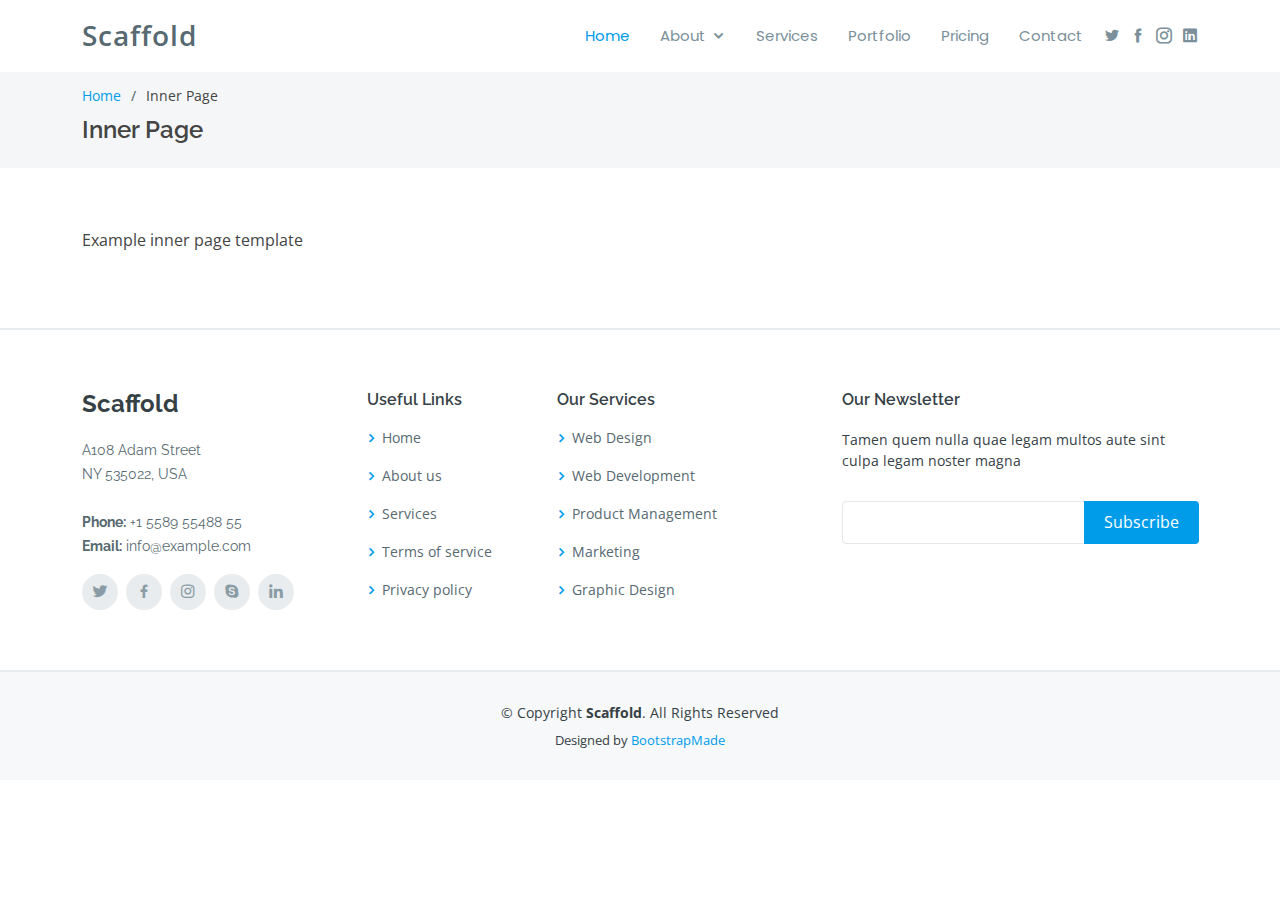
<file: inner-page.html>
<!DOCTYPE html>
<html lang="en">

<head>
  <meta charset="utf-8">
  <meta content="width=device-width, initial-scale=1.0" name="viewport">

  <title>Inner Page - Scaffold Bootstrap Template</title>
  <meta content="" name="description">
  <meta content="" name="keywords">

  <!-- Favicons -->
  <link href="assets/img/favicon.png" rel="icon">
  <link href="assets/img/apple-touch-icon.png" rel="apple-touch-icon">

  <!-- Google Fonts -->
  <link href="https://fonts.googleapis.com/css?family=Open+Sans:300,300i,400,400i,600,600i,700,700i|Raleway:300,300i,400,400i,500,500i,600,600i,700,700i|Poppins:300,300i,400,400i,500,500i,600,600i,700,700i" rel="stylesheet">

  <!-- Vendor CSS Files -->
  <link href="assets/vendor/bootstrap/css/bootstrap.min.css" rel="stylesheet">
  <link href="assets/vendor/icofont/icofont.min.css" rel="stylesheet">
  <link href="assets/vendor/boxicons/css/boxicons.min.css" rel="stylesheet">
  <link href="assets/vendor/venobox/venobox.css" rel="stylesheet">
  <link href="assets/vendor/owl.carousel/assets/owl.carousel.min.css" rel="stylesheet">
  <link href="assets/vendor/aos/aos.css" rel="stylesheet">

  <!-- Template Main CSS File -->
  <link href="assets/css/style.css" rel="stylesheet">

  <!-- =======================================================
  * Template Name: Scaffold - v3.0.0
  * Template URL: https://bootstrapmade.com/scaffold-bootstrap-metro-style-template/
  * Author: BootstrapMade.com
  * License: https://bootstrapmade.com/license/
  ======================================================== -->
</head>

<body>

  <!-- ======= Header ======= -->
  <header id="header" class="fixed-top">
    <div class="container d-flex">

      <div class="logo me-auto">
        <h1 class="text-light"><a href="index.html"><span>Scaffold</span></a></h1>
        <!-- Uncomment below if you prefer to use an image logo -->
        <!-- <a href="index.html"><img src="assets/img/logo.png" alt="" class="img-fluid"></a>-->
      </div>

      <nav class="nav-menu d-none d-lg-block">
        <ul>
          <li class="active"><a href="index.html">Home</a></li>
          <li class="drop-down"><a href="">About</a>
            <ul>
              <li><a href="#about">About Us</a></li>
              <li><a href="#team">Team</a></li>
              <li><a href="#testimonials">Testimonials</a></li>
              <li class="drop-down"><a href="#">Deep Drop Down</a>
                <ul>
                  <li><a href="#">Deep Drop Down 1</a></li>
                  <li><a href="#">Deep Drop Down 2</a></li>
                  <li><a href="#">Deep Drop Down 3</a></li>
                  <li><a href="#">Deep Drop Down 4</a></li>
                  <li><a href="#">Deep Drop Down 5</a></li>
                </ul>
              </li>
            </ul>
          </li>
          <li><a href="#services">Services</a></li>
          <li><a href="#portfolio">Portfolio</a></li>
          <li><a href="#pricing">Pricing</a></li>

          <li><a href="#contact">Contact</a></li>

        </ul>
      </nav><!-- .nav-menu -->

      <div class="header-social-links">
        <a href="#" class="twitter"><i class="icofont-twitter"></i></a>
        <a href="#" class="facebook"><i class="icofont-facebook"></i></a>
        <a href="#" class="instagram"><i class="icofont-instagram"></i></a>
        <a href="#" class="linkedin"><i class="icofont-linkedin"></i></i></a>
      </div>

    </div>
  </header><!-- End Header -->

  <main id="main">

    <!-- ======= Breadcrumbs ======= -->
    <section id="breadcrumbs" class="breadcrumbs">
      <div class="container">

        <ol>
          <li><a href="index.html">Home</a></li>
          <li>Inner Page</li>
        </ol>
        <h2>Inner Page</h2>

      </div>
    </section><!-- End Breadcrumbs -->

    <section class="inner-page">
      <div class="container">
        <p>
          Example inner page template
        </p>
      </div>
    </section>

  </main><!-- End #main -->

  <!-- ======= Footer ======= -->
  <footer id="footer">
    <div class="footer-top">
      <div class="container">
        <div class="row">

          <div class="col-lg-3 col-md-6">
            <div class="footer-info">
              <h3>Scaffold</h3>
              <p>
                A108 Adam Street <br>
                NY 535022, USA<br><br>
                <strong>Phone:</strong> +1 5589 55488 55<br>
                <strong>Email:</strong> info@example.com<br>
              </p>
              <div class="social-links mt-3">
                <a href="#" class="twitter"><i class="bx bxl-twitter"></i></a>
                <a href="#" class="facebook"><i class="bx bxl-facebook"></i></a>
                <a href="#" class="instagram"><i class="bx bxl-instagram"></i></a>
                <a href="#" class="google-plus"><i class="bx bxl-skype"></i></a>
                <a href="#" class="linkedin"><i class="bx bxl-linkedin"></i></a>
              </div>
            </div>
          </div>

          <div class="col-lg-2 col-md-6 footer-links">
            <h4>Useful Links</h4>
            <ul>
              <li><i class="bx bx-chevron-right"></i> <a href="#">Home</a></li>
              <li><i class="bx bx-chevron-right"></i> <a href="#">About us</a></li>
              <li><i class="bx bx-chevron-right"></i> <a href="#">Services</a></li>
              <li><i class="bx bx-chevron-right"></i> <a href="#">Terms of service</a></li>
              <li><i class="bx bx-chevron-right"></i> <a href="#">Privacy policy</a></li>
            </ul>
          </div>

          <div class="col-lg-3 col-md-6 footer-links">
            <h4>Our Services</h4>
            <ul>
              <li><i class="bx bx-chevron-right"></i> <a href="#">Web Design</a></li>
              <li><i class="bx bx-chevron-right"></i> <a href="#">Web Development</a></li>
              <li><i class="bx bx-chevron-right"></i> <a href="#">Product Management</a></li>
              <li><i class="bx bx-chevron-right"></i> <a href="#">Marketing</a></li>
              <li><i class="bx bx-chevron-right"></i> <a href="#">Graphic Design</a></li>
            </ul>
          </div>

          <div class="col-lg-4 col-md-6 footer-newsletter">
            <h4>Our Newsletter</h4>
            <p>Tamen quem nulla quae legam multos aute sint culpa legam noster magna</p>
            <form action="" method="post">
              <input type="email" name="email"><input type="submit" value="Subscribe">
            </form>

          </div>

        </div>
      </div>
    </div>

    <div class="container">
      <div class="copyright">
        &copy; Copyright <strong><span>Scaffold</span></strong>. All Rights Reserved
      </div>
      <div class="credits">
        <!-- All the links in the footer should remain intact. -->
        <!-- You can delete the links only if you purchased the pro version. -->
        <!-- Licensing information: https://bootstrapmade.com/license/ -->
        <!-- Purchase the pro version with working PHP/AJAX contact form: https://bootstrapmade.com/scaffold-bootstrap-metro-style-template/ -->
        Designed by <a href="https://bootstrapmade.com/">BootstrapMade</a>
      </div>
    </div>
  </footer><!-- End Footer -->

  <a href="#" class="back-to-top"><i class="bx bxs-up-arrow-alt"></i></a>

  <!-- Vendor JS Files -->
  <script src="assets/vendor/jquery/jquery.min.js"></script>
  <script src="assets/vendor/bootstrap/js/bootstrap.bundle.min.js"></script>
  <script src="assets/vendor/jquery.easing/jquery.easing.min.js"></script>
  <script src="assets/vendor/php-email-form/validate.js"></script>
  <script src="assets/vendor/isotope-layout/isotope.pkgd.min.js"></script>
  <script src="assets/vendor/venobox/venobox.min.js"></script>
  <script src="assets/vendor/owl.carousel/owl.carousel.min.js"></script>
  <script src="assets/vendor/aos/aos.js"></script>

  <!-- Template Main JS File -->
  <script src="assets/js/main.js"></script>

</body>

</html>
</file>
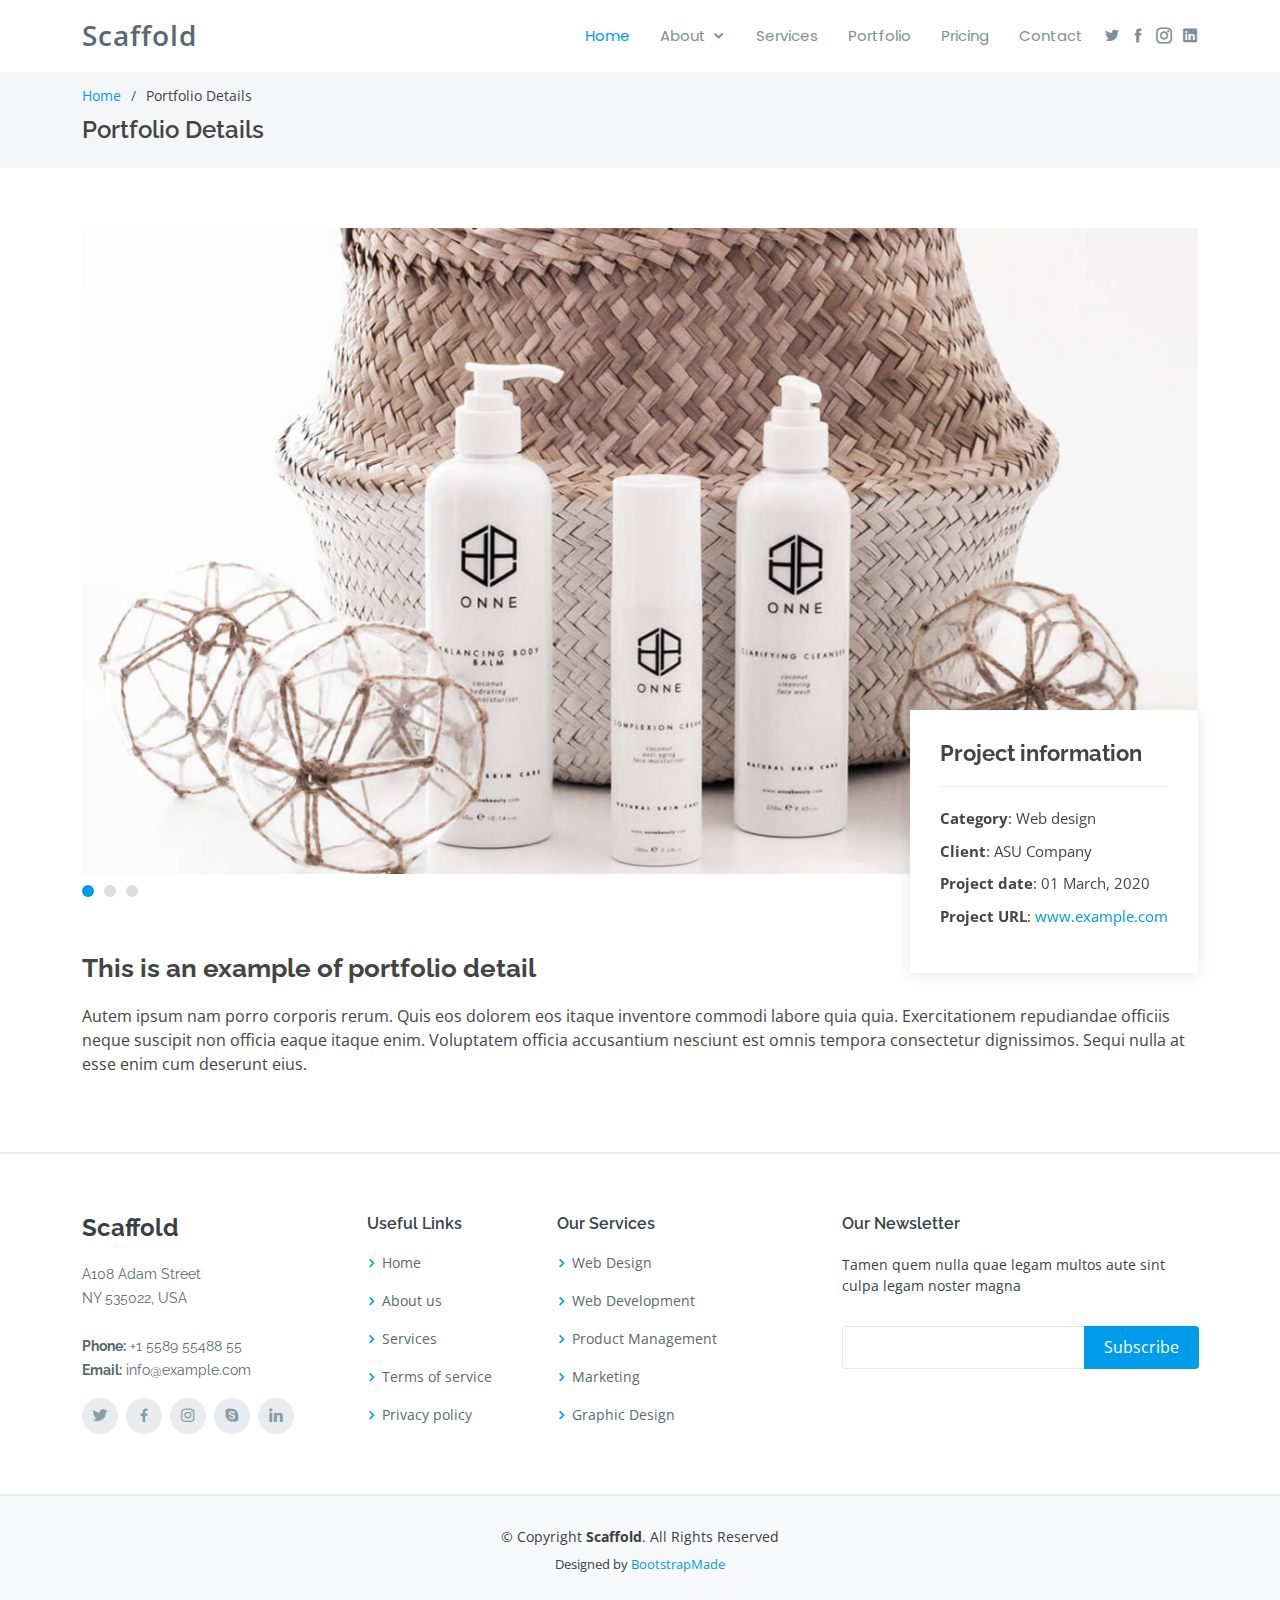
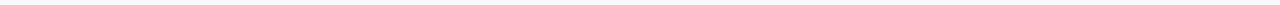
<file: portfolio-details.html>
<!DOCTYPE html>
<html lang="en">

<head>
  <meta charset="utf-8">
  <meta content="width=device-width, initial-scale=1.0" name="viewport">

  <title>Portfolio Details - Scaffold Bootstrap Template</title>
  <meta content="" name="description">
  <meta content="" name="keywords">

  <!-- Favicons -->
  <link href="assets/img/favicon.png" rel="icon">
  <link href="assets/img/apple-touch-icon.png" rel="apple-touch-icon">

  <!-- Google Fonts -->
  <link href="https://fonts.googleapis.com/css?family=Open+Sans:300,300i,400,400i,600,600i,700,700i|Raleway:300,300i,400,400i,500,500i,600,600i,700,700i|Poppins:300,300i,400,400i,500,500i,600,600i,700,700i" rel="stylesheet">

  <!-- Vendor CSS Files -->
  <link href="assets/vendor/bootstrap/css/bootstrap.min.css" rel="stylesheet">
  <link href="assets/vendor/icofont/icofont.min.css" rel="stylesheet">
  <link href="assets/vendor/boxicons/css/boxicons.min.css" rel="stylesheet">
  <link href="assets/vendor/venobox/venobox.css" rel="stylesheet">
  <link href="assets/vendor/owl.carousel/assets/owl.carousel.min.css" rel="stylesheet">
  <link href="assets/vendor/aos/aos.css" rel="stylesheet">

  <!-- Template Main CSS File -->
  <link href="assets/css/style.css" rel="stylesheet">

  <!-- =======================================================
  * Template Name: Scaffold - v3.0.0
  * Template URL: https://bootstrapmade.com/scaffold-bootstrap-metro-style-template/
  * Author: BootstrapMade.com
  * License: https://bootstrapmade.com/license/
  ======================================================== -->
</head>

<body>

  <!-- ======= Header ======= -->
  <header id="header" class="fixed-top">
    <div class="container d-flex">

      <div class="logo me-auto">
        <h1 class="text-light"><a href="index.html"><span>Scaffold</span></a></h1>
        <!-- Uncomment below if you prefer to use an image logo -->
        <!-- <a href="index.html"><img src="assets/img/logo.png" alt="" class="img-fluid"></a>-->
      </div>

      <nav class="nav-menu d-none d-lg-block">
        <ul>
          <li class="active"><a href="index.html">Home</a></li>
          <li class="drop-down"><a href="">About</a>
            <ul>
              <li><a href="#about">About Us</a></li>
              <li><a href="#team">Team</a></li>
              <li><a href="#testimonials">Testimonials</a></li>
              <li class="drop-down"><a href="#">Deep Drop Down</a>
                <ul>
                  <li><a href="#">Deep Drop Down 1</a></li>
                  <li><a href="#">Deep Drop Down 2</a></li>
                  <li><a href="#">Deep Drop Down 3</a></li>
                  <li><a href="#">Deep Drop Down 4</a></li>
                  <li><a href="#">Deep Drop Down 5</a></li>
                </ul>
              </li>
            </ul>
          </li>
          <li><a href="#services">Services</a></li>
          <li><a href="#portfolio">Portfolio</a></li>
          <li><a href="#pricing">Pricing</a></li>

          <li><a href="#contact">Contact</a></li>

        </ul>
      </nav><!-- .nav-menu -->

      <div class="header-social-links">
        <a href="#" class="twitter"><i class="icofont-twitter"></i></a>
        <a href="#" class="facebook"><i class="icofont-facebook"></i></a>
        <a href="#" class="instagram"><i class="icofont-instagram"></i></a>
        <a href="#" class="linkedin"><i class="icofont-linkedin"></i></i></a>
      </div>

    </div>
  </header><!-- End Header -->

  <main id="main">

    <!-- ======= Breadcrumbs ======= -->
    <section id="breadcrumbs" class="breadcrumbs">
      <div class="container">

        <ol>
          <li><a href="index.html">Home</a></li>
          <li>Portfolio Details</li>
        </ol>
        <h2>Portfolio Details</h2>

      </div>
    </section><!-- End Breadcrumbs -->

    <!-- ======= Portfolio Details Section ======= -->
    <section id="portfolio-details" class="portfolio-details">
      <div class="container">

        <div class="portfolio-details-container">

          <div class="owl-carousel portfolio-details-carousel">
            <img src="assets/img/portfolio-details-1.jpg" class="img-fluid" alt="">
            <img src="assets/img/portfolio-details-2.jpg" class="img-fluid" alt="">
            <img src="assets/img/portfolio-details-3.jpg" class="img-fluid" alt="">
          </div>

          <div class="portfolio-info">
            <h3>Project information</h3>
            <ul>
              <li><strong>Category</strong>: Web design</li>
              <li><strong>Client</strong>: ASU Company</li>
              <li><strong>Project date</strong>: 01 March, 2020</li>
              <li><strong>Project URL</strong>: <a href="#">www.example.com</a></li>
            </ul>
          </div>

        </div>

        <div class="portfolio-description">
          <h2>This is an example of portfolio detail</h2>
          <p>
            Autem ipsum nam porro corporis rerum. Quis eos dolorem eos itaque inventore commodi labore quia quia. Exercitationem repudiandae officiis neque suscipit non officia eaque itaque enim. Voluptatem officia accusantium nesciunt est omnis tempora consectetur dignissimos. Sequi nulla at esse enim cum deserunt eius.
          </p>
        </div>

      </div>
    </section><!-- End Portfolio Details Section -->

  </main><!-- End #main -->

  <!-- ======= Footer ======= -->
  <footer id="footer">
    <div class="footer-top">
      <div class="container">
        <div class="row">

          <div class="col-lg-3 col-md-6">
            <div class="footer-info">
              <h3>Scaffold</h3>
              <p>
                A108 Adam Street <br>
                NY 535022, USA<br><br>
                <strong>Phone:</strong> +1 5589 55488 55<br>
                <strong>Email:</strong> info@example.com<br>
              </p>
              <div class="social-links mt-3">
                <a href="#" class="twitter"><i class="bx bxl-twitter"></i></a>
                <a href="#" class="facebook"><i class="bx bxl-facebook"></i></a>
                <a href="#" class="instagram"><i class="bx bxl-instagram"></i></a>
                <a href="#" class="google-plus"><i class="bx bxl-skype"></i></a>
                <a href="#" class="linkedin"><i class="bx bxl-linkedin"></i></a>
              </div>
            </div>
          </div>

          <div class="col-lg-2 col-md-6 footer-links">
            <h4>Useful Links</h4>
            <ul>
              <li><i class="bx bx-chevron-right"></i> <a href="#">Home</a></li>
              <li><i class="bx bx-chevron-right"></i> <a href="#">About us</a></li>
              <li><i class="bx bx-chevron-right"></i> <a href="#">Services</a></li>
              <li><i class="bx bx-chevron-right"></i> <a href="#">Terms of service</a></li>
              <li><i class="bx bx-chevron-right"></i> <a href="#">Privacy policy</a></li>
            </ul>
          </div>

          <div class="col-lg-3 col-md-6 footer-links">
            <h4>Our Services</h4>
            <ul>
              <li><i class="bx bx-chevron-right"></i> <a href="#">Web Design</a></li>
              <li><i class="bx bx-chevron-right"></i> <a href="#">Web Development</a></li>
              <li><i class="bx bx-chevron-right"></i> <a href="#">Product Management</a></li>
              <li><i class="bx bx-chevron-right"></i> <a href="#">Marketing</a></li>
              <li><i class="bx bx-chevron-right"></i> <a href="#">Graphic Design</a></li>
            </ul>
          </div>

          <div class="col-lg-4 col-md-6 footer-newsletter">
            <h4>Our Newsletter</h4>
            <p>Tamen quem nulla quae legam multos aute sint culpa legam noster magna</p>
            <form action="" method="post">
              <input type="email" name="email"><input type="submit" value="Subscribe">
            </form>

          </div>

        </div>
      </div>
    </div>

    <div class="container">
      <div class="copyright">
        &copy; Copyright <strong><span>Scaffold</span></strong>. All Rights Reserved
      </div>
      <div class="credits">
        <!-- All the links in the footer should remain intact. -->
        <!-- You can delete the links only if you purchased the pro version. -->
        <!-- Licensing information: https://bootstrapmade.com/license/ -->
        <!-- Purchase the pro version with working PHP/AJAX contact form: https://bootstrapmade.com/scaffold-bootstrap-metro-style-template/ -->
        Designed by <a href="https://bootstrapmade.com/">BootstrapMade</a>
      </div>
    </div>
  </footer><!-- End Footer -->

  <a href="#" class="back-to-top"><i class="bx bxs-up-arrow-alt"></i></a>

  <!-- Vendor JS Files -->
  <script src="assets/vendor/jquery/jquery.min.js"></script>
  <script src="assets/vendor/bootstrap/js/bootstrap.bundle.min.js"></script>
  <script src="assets/vendor/jquery.easing/jquery.easing.min.js"></script>
  <script src="assets/vendor/php-email-form/validate.js"></script>
  <script src="assets/vendor/isotope-layout/isotope.pkgd.min.js"></script>
  <script src="assets/vendor/venobox/venobox.min.js"></script>
  <script src="assets/vendor/owl.carousel/owl.carousel.min.js"></script>
  <script src="assets/vendor/aos/aos.js"></script>

  <!-- Template Main JS File -->
  <script src="assets/js/main.js"></script>

</body>

</html>
</file>
<file: assets/vendor/venobox/venobox.css>
/* ------ venobox.css --------*/
.vbox-overlay *, .vbox-overlay *:before, .vbox-overlay *:after{
    -webkit-backface-visibility: hidden;
    -webkit-box-sizing:border-box;
    -moz-box-sizing:border-box;
    box-sizing:border-box;
}
.vbox-overlay * { 
    -webkit-backface-visibility: visible;
    backface-visibility: visible;
}
.vbox-overlay{
    display: -webkit-flex;
    display: flex;
    -webkit-flex-direction: column;
    flex-direction: column;
    -webkit-justify-content: center;
    justify-content: center;
    -webkit-align-items: center;
    align-items: center;
    position: fixed;
    left: 0;
    top: 0;
    bottom: 0;
    right: 0;
    z-index: 999999;
}

/* ----- navigation ----- */
.vbox-title{
    width: 100%;
    height: 40px;
    float: left;
    text-align: center;
    line-height: 28px;
    font-size: 12px;
    padding: 6px 50px;
    overflow: hidden;
    position: fixed;
    display: none;
    left: 0;
    z-index: 89;
}
.vbox-close{
    cursor: pointer;
    position: fixed;
    top: -1px;
    right: 0;
    width: 50px;
    height: 40px;
    padding: 6px;
    display: block;
    background-position:10px center;
    overflow: hidden;
    font-size: 24px;
    line-height: 1;
    text-align: center;
    z-index: 99;
}
.vbox-left{
    cursor: pointer;
    position: fixed;
    left: 0;
    height: 40px;
    overflow: hidden;
    line-height: 28px;
    font-size: 12px;
    z-index: 99;
    display: flex;
    align-items:center;
}
.vbox-num{
    display: inline-block;
    margin: 6px 0 6px 15px;
}
/* ----- Social share ----- */
.vbox-share{
    line-height: 28px;
    font-size: 12px;
    overflow: hidden;
    position: fixed;
    left: 0;
    z-index: 98;
    display: flex;
    align-items:center;
    justify-content: center;
    width: 100%;
    text-align: center;
}
.vbox-share svg{
    max-height: 28px;
    width: 28px;
    z-index: 10;
    margin-left: 12px;
    margin-top: 6px;
    margin-bottom: 6px;
    vertical-align: middle;
}


/* ----- navigation ARROWS ----- */
.vbox-next, .vbox-prev{
    position: fixed;
    top: 50%;
    margin-top: -15px;
    overflow: hidden;
    cursor: pointer;
    display: block;
    width: 45px;
    height: 45px;
    z-index: 99;
}
.vbox-next span, .vbox-prev span{
    position: relative;
    width: 20px;
    height: 20px;
    border: 2px solid transparent;
    border-top-color: #B6B6B6;
    border-right-color: #B6B6B6;
    text-indent: -100px;
    position: absolute;
    top: 8px;
    display: block;
}
.vbox-prev{
    left: 15px;
}
.vbox-next{
    right: 15px;
}
.vbox-prev span{
    left: 10px;
    -ms-transform: rotate(-135deg);
    -webkit-transform: rotate(-135deg);
    transform: rotate(-135deg);
}
.vbox-next span{
    -ms-transform: rotate(45deg);
    -webkit-transform: rotate(45deg);
    transform: rotate(45deg);
    right: 10px;
}
/* ------- inline window ------ */
.vbox-inline{
    width: 420px;
    height: 315px;
    height: 70vh;
    padding: 10px;
    background: #fff;
    margin: 0 auto;
    overflow: auto;
    text-align: left;
}
/* ------- Video & iFrames window ------ */
.venoframe{
    max-width: 100%;
    width: 100%;
    border: none;
    width: 100%;
    height: 260px;
    height: 70vh;
}
.venoframe.vbvid{
    height: 260px;
}
@media (min-width: 768px) {
    .venoframe, .vbox-inline{
        width: 90%;
        height: 360px;
        height: 70vh;
    }
    .venoframe.vbvid{
        width: 640px;
        height: 360px;
    }
}
@media (min-width: 992px) {
    .venoframe, .vbox-inline{
        max-width: 1200px;
        width: 80%;
        height: 540px;
        height: 70vh;
    }
    .venoframe.vbvid{
        width: 960px;
        height: 540px;
    }
}
/* 
Please do NOT edit this part! 
or at least read this note: http://i.imgur.com/7C0ws9e.gif
*/
.vbox-open{
    overflow: hidden;
}
.vbox-container{
    position: absolute;
    left: 0;
    right: 0;
    top: 0;
    bottom: 0;
    overflow-x: hidden;
    overflow-y: scroll;
    overflow-scrolling: touch;
    -webkit-overflow-scrolling: touch;
    z-index: 20;
    max-height: 100%;

}

.vbox-content{
    text-align: center;
    float: left;
    width: 100%;
    position: relative;
    overflow: hidden;
    padding: 20px 4%;
}
.vbox-container img{
    max-width: 100%;
    height: auto;
}
.vbox-figlio{
    box-shadow: 0 0 12px rgba(0,0,0,0.19), 0 6px 6px rgba(0,0,0,0.23);
    max-width: 100%;
    text-align: initial;
}
img.vbox-figlio{
    -webkit-user-select: none;
-khtml-user-select: none;
-moz-user-select: none;
-o-user-select: none;
user-select: none;
}
.vbox-content.swipe-left{
    margin-left: -200px !important;
}
.vbox-content.swipe-right{
    margin-left: 200px !important;
}
.vbox-animated{
    webkit-transition: margin 300ms ease-out;
    transition: margin 300ms ease-out;
}

/* ---------- preloader ----------
 * SPINKIT 
 * http://tobiasahlin.com/spinkit/
-------------------------------- */
.sk-double-bounce,.sk-rotating-plane{width:40px;height:40px;margin:40px auto}.sk-rotating-plane{background-color:#333;-webkit-animation:sk-rotatePlane 1.2s infinite ease-in-out;animation:sk-rotatePlane 1.2s infinite ease-in-out}@-webkit-keyframes sk-rotatePlane{0%{-webkit-transform:perspective(120px) rotateX(0) rotateY(0);transform:perspective(120px) rotateX(0) rotateY(0)}50%{-webkit-transform:perspective(120px) rotateX(-180.1deg) rotateY(0);transform:perspective(120px) rotateX(-180.1deg) rotateY(0)}100%{-webkit-transform:perspective(120px) rotateX(-180deg) rotateY(-179.9deg);transform:perspective(120px) rotateX(-180deg) rotateY(-179.9deg)}}@keyframes sk-rotatePlane{0%{-webkit-transform:perspective(120px) rotateX(0) rotateY(0);transform:perspective(120px) rotateX(0) rotateY(0)}50%{-webkit-transform:perspective(120px) rotateX(-180.1deg) rotateY(0);transform:perspective(120px) rotateX(-180.1deg) rotateY(0)}100%{-webkit-transform:perspective(120px) rotateX(-180deg) rotateY(-179.9deg);transform:perspective(120px) rotateX(-180deg) rotateY(-179.9deg)}}.sk-double-bounce{position:relative}.sk-double-bounce .sk-child{width:100%;height:100%;border-radius:50%;background-color:#333;opacity:.6;position:absolute;top:0;left:0;-webkit-animation:sk-doubleBounce 2s infinite ease-in-out;animation:sk-doubleBounce 2s infinite ease-in-out}.sk-chasing-dots .sk-child,.sk-spinner-pulse,.sk-three-bounce .sk-child{background-color:#333;border-radius:100%}.sk-double-bounce .sk-double-bounce2{-webkit-animation-delay:-1s;animation-delay:-1s}@-webkit-keyframes sk-doubleBounce{0%,100%{-webkit-transform:scale(0);transform:scale(0)}50%{-webkit-transform:scale(1);transform:scale(1)}}@keyframes sk-doubleBounce{0%,100%{-webkit-transform:scale(0);transform:scale(0)}50%{-webkit-transform:scale(1);transform:scale(1)}}.sk-wave{margin:40px auto;width:50px;height:40px;text-align:center;font-size:10px}.sk-wave .sk-rect{background-color:#333;height:100%;width:6px;display:inline-block;-webkit-animation:sk-waveStretchDelay 1.2s infinite ease-in-out;animation:sk-waveStretchDelay 1.2s infinite ease-in-out}.sk-wave .sk-rect1{-webkit-animation-delay:-1.2s;animation-delay:-1.2s}.sk-wave .sk-rect2{-webkit-animation-delay:-1.1s;animation-delay:-1.1s}.sk-wave .sk-rect3{-webkit-animation-delay:-1s;animation-delay:-1s}.sk-wave .sk-rect4{-webkit-animation-delay:-.9s;animation-delay:-.9s}.sk-wave .sk-rect5{-webkit-animation-delay:-.8s;animation-delay:-.8s}@-webkit-keyframes sk-waveStretchDelay{0%,100%,40%{-webkit-transform:scaleY(.4);transform:scaleY(.4)}20%{-webkit-transform:scaleY(1);transform:scaleY(1)}}@keyframes sk-waveStretchDelay{0%,100%,40%{-webkit-transform:scaleY(.4);transform:scaleY(.4)}20%{-webkit-transform:scaleY(1);transform:scaleY(1)}}.sk-wandering-cubes{margin:40px auto;width:40px;height:40px;position:relative}.sk-wandering-cubes .sk-cube{background-color:#333;width:10px;height:10px;position:absolute;top:0;left:0;-webkit-animation:sk-wanderingCube 1.8s ease-in-out -1.8s infinite both;animation:sk-wanderingCube 1.8s ease-in-out -1.8s infinite both}.sk-chasing-dots,.sk-spinner-pulse{width:40px;height:40px;margin:40px auto}.sk-wandering-cubes .sk-cube2{-webkit-animation-delay:-.9s;animation-delay:-.9s}@-webkit-keyframes sk-wanderingCube{0%{-webkit-transform:rotate(0);transform:rotate(0)}25%{-webkit-transform:translateX(30px) rotate(-90deg) scale(.5);transform:translateX(30px) rotate(-90deg) scale(.5)}50%{-webkit-transform:translateX(30px) translateY(30px) rotate(-179deg);transform:translateX(30px) translateY(30px) rotate(-179deg)}50.1%{-webkit-transform:translateX(30px) translateY(30px) rotate(-180deg);transform:translateX(30px) translateY(30px) rotate(-180deg)}75%{-webkit-transform:translateX(0) translateY(30px) rotate(-270deg) scale(.5);transform:translateX(0) translateY(30px) rotate(-270deg) scale(.5)}100%{-webkit-transform:rotate(-360deg);transform:rotate(-360deg)}}@keyframes sk-wanderingCube{0%{-webkit-transform:rotate(0);transform:rotate(0)}25%{-webkit-transform:translateX(30px) rotate(-90deg) scale(.5);transform:translateX(30px) rotate(-90deg) scale(.5)}50%{-webkit-transform:translateX(30px) translateY(30px) rotate(-179deg);transform:translateX(30px) translateY(30px) rotate(-179deg)}50.1%{-webkit-transform:translateX(30px) translateY(30px) rotate(-180deg);transform:translateX(30px) translateY(30px) rotate(-180deg)}75%{-webkit-transform:translateX(0) translateY(30px) rotate(-270deg) scale(.5);transform:translateX(0) translateY(30px) rotate(-270deg) scale(.5)}100%{-webkit-transform:rotate(-360deg);transform:rotate(-360deg)}}.sk-spinner-pulse{-webkit-animation:sk-pulseScaleOut 1s infinite ease-in-out;animation:sk-pulseScaleOut 1s infinite ease-in-out}@-webkit-keyframes sk-pulseScaleOut{0%{-webkit-transform:scale(0);transform:scale(0)}100%{-webkit-transform:scale(1);transform:scale(1);opacity:0}}@keyframes sk-pulseScaleOut{0%{-webkit-transform:scale(0);transform:scale(0)}100%{-webkit-transform:scale(1);transform:scale(1);opacity:0}}.sk-chasing-dots{position:relative;text-align:center;-webkit-animation:sk-chasingDotsRotate 2s infinite linear;animation:sk-chasingDotsRotate 2s infinite linear}.sk-chasing-dots .sk-child{width:60%;height:60%;display:inline-block;position:absolute;top:0;-webkit-animation:sk-chasingDotsBounce 2s infinite ease-in-out;animation:sk-chasingDotsBounce 2s infinite ease-in-out}.sk-chasing-dots .sk-dot2{top:auto;bottom:0;-webkit-animation-delay:-1s;animation-delay:-1s}@-webkit-keyframes sk-chasingDotsRotate{100%{-webkit-transform:rotate(360deg);transform:rotate(360deg)}}@keyframes sk-chasingDotsRotate{100%{-webkit-transform:rotate(360deg);transform:rotate(360deg)}}@-webkit-keyframes sk-chasingDotsBounce{0%,100%{-webkit-transform:scale(0);transform:scale(0)}50%{-webkit-transform:scale(1);transform:scale(1)}}@keyframes sk-chasingDotsBounce{0%,100%{-webkit-transform:scale(0);transform:scale(0)}50%{-webkit-transform:scale(1);transform:scale(1)}}.sk-three-bounce{margin:40px auto;width:80px;text-align:center}.sk-three-bounce .sk-child{width:20px;height:20px;display:inline-block;-webkit-animation:sk-three-bounce 1.4s ease-in-out 0s infinite both;animation:sk-three-bounce 1.4s ease-in-out 0s infinite both}.sk-circle .sk-child:before,.sk-fading-circle .sk-circle:before{display:block;border-radius:100%;content:'';background-color:#333}.sk-three-bounce .sk-bounce1{-webkit-animation-delay:-.32s;animation-delay:-.32s}.sk-three-bounce .sk-bounce2{-webkit-animation-delay:-.16s;animation-delay:-.16s}@-webkit-keyframes sk-three-bounce{0%,100%,80%{-webkit-transform:scale(0);transform:scale(0)}40%{-webkit-transform:scale(1);transform:scale(1)}}@keyframes sk-three-bounce{0%,100%,80%{-webkit-transform:scale(0);transform:scale(0)}40%{-webkit-transform:scale(1);transform:scale(1)}}.sk-circle{margin:40px auto;width:40px;height:40px;position:relative}.sk-circle .sk-child{width:100%;height:100%;position:absolute;left:0;top:0}.sk-circle .sk-child:before{margin:0 auto;width:15%;height:15%;-webkit-animation:sk-circleBounceDelay 1.2s infinite ease-in-out both;animation:sk-circleBounceDelay 1.2s infinite ease-in-out both}.sk-circle .sk-circle2{-webkit-transform:rotate(30deg);-ms-transform:rotate(30deg);transform:rotate(30deg)}.sk-circle .sk-circle3{-webkit-transform:rotate(60deg);-ms-transform:rotate(60deg);transform:rotate(60deg)}.sk-circle .sk-circle4{-webkit-transform:rotate(90deg);-ms-transform:rotate(90deg);transform:rotate(90deg)}.sk-circle .sk-circle5{-webkit-transform:rotate(120deg);-ms-transform:rotate(120deg);transform:rotate(120deg)}.sk-circle .sk-circle6{-webkit-transform:rotate(150deg);-ms-transform:rotate(150deg);transform:rotate(150deg)}.sk-circle .sk-circle7{-webkit-transform:rotate(180deg);-ms-transform:rotate(180deg);transform:rotate(180deg)}.sk-circle .sk-circle8{-webkit-transform:rotate(210deg);-ms-transform:rotate(210deg);transform:rotate(210deg)}.sk-circle .sk-circle9{-webkit-transform:rotate(240deg);-ms-transform:rotate(240deg);transform:rotate(240deg)}.sk-circle .sk-circle10{-webkit-transform:rotate(270deg);-ms-transform:rotate(270deg);transform:rotate(270deg)}.sk-circle .sk-circle11{-webkit-transform:rotate(300deg);-ms-transform:rotate(300deg);transform:rotate(300deg)}.sk-circle .sk-circle12{-webkit-transform:rotate(330deg);-ms-transform:rotate(330deg);transform:rotate(330deg)}.sk-circle .sk-circle2:before{-webkit-animation-delay:-1.1s;animation-delay:-1.1s}.sk-circle .sk-circle3:before{-webkit-animation-delay:-1s;animation-delay:-1s}.sk-circle .sk-circle4:before{-webkit-animation-delay:-.9s;animation-delay:-.9s}.sk-circle .sk-circle5:before{-webkit-animation-delay:-.8s;animation-delay:-.8s}.sk-circle .sk-circle6:before{-webkit-animation-delay:-.7s;animation-delay:-.7s}.sk-circle .sk-circle7:before{-webkit-animation-delay:-.6s;animation-delay:-.6s}.sk-circle .sk-circle8:before{-webkit-animation-delay:-.5s;animation-delay:-.5s}.sk-circle .sk-circle9:before{-webkit-animation-delay:-.4s;animation-delay:-.4s}.sk-circle .sk-circle10:before{-webkit-animation-delay:-.3s;animation-delay:-.3s}.sk-circle .sk-circle11:before{-webkit-animation-delay:-.2s;animation-delay:-.2s}.sk-circle .sk-circle12:before{-webkit-animation-delay:-.1s;animation-delay:-.1s}@-webkit-keyframes sk-circleBounceDelay{0%,100%,80%{-webkit-transform:scale(0);transform:scale(0)}40%{-webkit-transform:scale(1);transform:scale(1)}}@keyframes sk-circleBounceDelay{0%,100%,80%{-webkit-transform:scale(0);transform:scale(0)}40%{-webkit-transform:scale(1);transform:scale(1)}}.sk-cube-grid{width:40px;height:40px;margin:40px auto}.sk-cube-grid .sk-cube{width:33.33%;height:33.33%;background-color:#333;float:left;-webkit-animation:sk-cubeGridScaleDelay 1.3s infinite ease-in-out;animation:sk-cubeGridScaleDelay 1.3s infinite ease-in-out}.sk-cube-grid .sk-cube1{-webkit-animation-delay:.2s;animation-delay:.2s}.sk-cube-grid .sk-cube2{-webkit-animation-delay:.3s;animation-delay:.3s}.sk-cube-grid .sk-cube3{-webkit-animation-delay:.4s;animation-delay:.4s}.sk-cube-grid .sk-cube4{-webkit-animation-delay:.1s;animation-delay:.1s}.sk-cube-grid .sk-cube5{-webkit-animation-delay:.2s;animation-delay:.2s}.sk-cube-grid .sk-cube6{-webkit-animation-delay:.3s;animation-delay:.3s}.sk-cube-grid .sk-cube7{-webkit-animation-delay:0ms;animation-delay:0ms}.sk-cube-grid .sk-cube8{-webkit-animation-delay:.1s;animation-delay:.1s}.sk-cube-grid .sk-cube9{-webkit-animation-delay:.2s;animation-delay:.2s}@-webkit-keyframes sk-cubeGridScaleDelay{0%,100%,70%{-webkit-transform:scale3D(1,1,1);transform:scale3D(1,1,1)}35%{-webkit-transform:scale3D(0,0,1);transform:scale3D(0,0,1)}}@keyframes sk-cubeGridScaleDelay{0%,100%,70%{-webkit-transform:scale3D(1,1,1);transform:scale3D(1,1,1)}35%{-webkit-transform:scale3D(0,0,1);transform:scale3D(0,0,1)}}.sk-fading-circle{margin:40px auto;width:40px;height:40px;position:relative}.sk-fading-circle .sk-circle{width:100%;height:100%;position:absolute;left:0;top:0}.sk-fading-circle .sk-circle:before{margin:0 auto;width:15%;height:15%;-webkit-animation:sk-circleFadeDelay 1.2s infinite ease-in-out both;animation:sk-circleFadeDelay 1.2s infinite ease-in-out both}.sk-fading-circle .sk-circle2{-webkit-transform:rotate(30deg);-ms-transform:rotate(30deg);transform:rotate(30deg)}.sk-fading-circle .sk-circle3{-webkit-transform:rotate(60deg);-ms-transform:rotate(60deg);transform:rotate(60deg)}.sk-fading-circle .sk-circle4{-webkit-transform:rotate(90deg);-ms-transform:rotate(90deg);transform:rotate(90deg)}.sk-fading-circle .sk-circle5{-webkit-transform:rotate(120deg);-ms-transform:rotate(120deg);transform:rotate(120deg)}.sk-fading-circle .sk-circle6{-webkit-transform:rotate(150deg);-ms-transform:rotate(150deg);transform:rotate(150deg)}.sk-fading-circle .sk-circle7{-webkit-transform:rotate(180deg);-ms-transform:rotate(180deg);transform:rotate(180deg)}.sk-fading-circle .sk-circle8{-webkit-transform:rotate(210deg);-ms-transform:rotate(210deg);transform:rotate(210deg)}.sk-fading-circle .sk-circle9{-webkit-transform:rotate(240deg);-ms-transform:rotate(240deg);transform:rotate(240deg)}.sk-fading-circle .sk-circle10{-webkit-transform:rotate(270deg);-ms-transform:rotate(270deg);transform:rotate(270deg)}.sk-fading-circle .sk-circle11{-webkit-transform:rotate(300deg);-ms-transform:rotate(300deg);transform:rotate(300deg)}.sk-fading-circle .sk-circle12{-webkit-transform:rotate(330deg);-ms-transform:rotate(330deg);transform:rotate(330deg)}.sk-fading-circle .sk-circle2:before{-webkit-animation-delay:-1.1s;animation-delay:-1.1s}.sk-fading-circle .sk-circle3:before{-webkit-animation-delay:-1s;animation-delay:-1s}.sk-fading-circle .sk-circle4:before{-webkit-animation-delay:-.9s;animation-delay:-.9s}.sk-fading-circle .sk-circle5:before{-webkit-animation-delay:-.8s;animation-delay:-.8s}.sk-fading-circle .sk-circle6:before{-webkit-animation-delay:-.7s;animation-delay:-.7s}.sk-fading-circle .sk-circle7:before{-webkit-animation-delay:-.6s;animation-delay:-.6s}.sk-fading-circle .sk-circle8:before{-webkit-animation-delay:-.5s;animation-delay:-.5s}.sk-fading-circle .sk-circle9:before{-webkit-animation-delay:-.4s;animation-delay:-.4s}.sk-fading-circle .sk-circle10:before{-webkit-animation-delay:-.3s;animation-delay:-.3s}.sk-fading-circle .sk-circle11:before{-webkit-animation-delay:-.2s;animation-delay:-.2s}.sk-fading-circle .sk-circle12:before{-webkit-animation-delay:-.1s;animation-delay:-.1s}@-webkit-keyframes sk-circleFadeDelay{0%,100%,39%{opacity:0}40%{opacity:1}}@keyframes sk-circleFadeDelay{0%,100%,39%{opacity:0}40%{opacity:1}}.sk-folding-cube{margin:40px auto;width:40px;height:40px;position:relative;-webkit-transform:rotateZ(45deg);transform:rotateZ(45deg)}.sk-folding-cube .sk-cube{float:left;width:50%;height:50%;position:relative;-webkit-transform:scale(1.1);-ms-transform:scale(1.1);transform:scale(1.1)}.sk-folding-cube .sk-cube:before{content:'';position:absolute;top:0;left:0;width:100%;height:100%;background-color:#333;-webkit-animation:sk-foldCubeAngle 2.4s infinite linear both;animation:sk-foldCubeAngle 2.4s infinite linear both;-webkit-transform-origin:100% 100%;-ms-transform-origin:100% 100%;transform-origin:100% 100%}.sk-folding-cube .sk-cube2{-webkit-transform:scale(1.1) rotateZ(90deg);transform:scale(1.1) rotateZ(90deg)}.sk-folding-cube .sk-cube3{-webkit-transform:scale(1.1) rotateZ(180deg);transform:scale(1.1) rotateZ(180deg)}.sk-folding-cube .sk-cube4{-webkit-transform:scale(1.1) rotateZ(270deg);transform:scale(1.1) rotateZ(270deg)}.sk-folding-cube .sk-cube2:before{-webkit-animation-delay:.3s;animation-delay:.3s}.sk-folding-cube .sk-cube3:before{-webkit-animation-delay:.6s;animation-delay:.6s}.sk-folding-cube .sk-cube4:before{-webkit-animation-delay:.9s;animation-delay:.9s}@-webkit-keyframes sk-foldCubeAngle{0%,10%{-webkit-transform:perspective(140px) rotateX(-180deg);transform:perspective(140px) rotateX(-180deg);opacity:0}25%,75%{-webkit-transform:perspective(140px) rotateX(0);transform:perspective(140px) rotateX(0);opacity:1}100%,90%{-webkit-transform:perspective(140px) rotateY(180deg);transform:perspective(140px) rotateY(180deg);opacity:0}}@keyframes sk-foldCubeAngle{0%,10%{-webkit-transform:perspective(140px) rotateX(-180deg);transform:perspective(140px) rotateX(-180deg);opacity:0}25%,75%{-webkit-transform:perspective(140px) rotateX(0);transform:perspective(140px) rotateX(0);opacity:1}100%,90%{-webkit-transform:perspective(140px) rotateY(180deg);transform:perspective(140px) rotateY(180deg);opacity:0}}
</file>
<file: assets/css/style.css>
/**
* Template Name: Scaffold - v3.0.0
* Template URL: https://bootstrapmade.com/scaffold-bootstrap-metro-style-template/
* Author: BootstrapMade.com
* License: https://bootstrapmade.com/license/
*/

/*--------------------------------------------------------------
# General
--------------------------------------------------------------*/
body {
  font-family: "Open Sans", sans-serif;
  color: #444444;
}

a {
  color: #009cea;
  text-decoration: none;
}

a:hover {
  color: #1eb4ff;
  text-decoration: none;
}

h1, h2, h3, h4, h5, h6 {
  font-family: "Raleway", sans-serif;
}

@media (prefers-reduced-motion: no-preference) {
  :root {
    scroll-behavior: auto;
  }
}

/*--------------------------------------------------------------
# Back to top button
--------------------------------------------------------------*/
.back-to-top {
  position: fixed;
  display: none;
  right: 15px;
  bottom: 15px;
  z-index: 99999;
}

.back-to-top i {
  display: flex;
  align-items: center;
  justify-content: center;
  font-size: 24px;
  width: 40px;
  height: 40px;
  border-radius: 4px;
  background: #009cea;
  color: #fff;
  transition: all 0.4s;
}

.back-to-top i:hover {
  background: #14b1ff;
  color: #fff;
}

/*--------------------------------------------------------------
# Disable AOS delay on mobile
--------------------------------------------------------------*/
@media screen and (max-width: 768px) {
  [data-aos-delay] {
    transition-delay: 0 !important;
  }
}

/*--------------------------------------------------------------
# Header
--------------------------------------------------------------*/
#header {
  height: 72px;
  transition: all 0.5s;
  z-index: 997;
  transition: all 0.5s;
  padding: 15px 0;
  background: #fff;
}

#header.header-scrolled {
  box-shadow: 0px 2px 15px rgba(0, 0, 0, 0.1);
}

#header .logo h1 {
  font-size: 28px;
  margin: 0;
  padding: 6px 0;
  line-height: 1;
  font-weight: 600;
  letter-spacing: 1px;
  font-family: "Open Sans", sans-serif;
}

#header .logo h1 a, #header .logo h1 a:hover {
  color: #576971;
  text-decoration: none;
}

#header .logo img {
  padding: 0;
  margin: 0;
  max-height: 40px;
}

@media (max-width: 768px) {
  #header .logo h1 {
    font-size: 28px;
    padding: 8px 0;
  }
}

/*--------------------------------------------------------------
# Header Social Links
--------------------------------------------------------------*/
.header-social-links a {
  color: #7b909a;
  padding: 12px 0 12px 6px;
  display: inline-block;
  line-height: 1px;
  transition: 0.3s;
}

.header-social-links a:hover {
  color: #009cea;
}

@media (max-width: 768px) {
  .header-social-links {
    padding-right: 48px;
  }
}

/*--------------------------------------------------------------
# Navigation Menu
--------------------------------------------------------------*/
/* Desktop Navigation */
.nav-menu, .nav-menu * {
  margin: 0;
  padding: 0;
  list-style: none;
}

.nav-menu > ul > li {
  position: relative;
  white-space: nowrap;
  float: left;
}

.nav-menu a {
  display: block;
  position: relative;
  color: #7b909a;
  padding: 10px 15px;
  transition: 0.3s;
  font-size: 15px;
  font-family: "Poppins", sans-serif;
}

.nav-menu a:hover, .nav-menu .active > a, .nav-menu li:hover > a {
  color: #009cea;
  text-decoration: none;
}

.nav-menu .drop-down ul {
  display: block;
  position: absolute;
  left: 0;
  top: calc(100% + 30px);
  z-index: 99;
  opacity: 0;
  visibility: hidden;
  padding: 10px 0;
  background: #fff;
  box-shadow: 0px 0px 30px rgba(127, 137, 161, 0.25);
  transition: ease all 0.3s;
}

.nav-menu .drop-down:hover > ul {
  opacity: 1;
  top: 100%;
  visibility: visible;
}

.nav-menu .drop-down li {
  min-width: 180px;
  position: relative;
}

.nav-menu .drop-down ul a {
  padding: 10px 20px;
  font-size: 14px;
  text-transform: none;
  color: #003651;
}

.nav-menu .drop-down ul a:hover, .nav-menu .drop-down ul .active > a, .nav-menu .drop-down ul li:hover > a {
  color: #009cea;
}

.nav-menu .drop-down > a:after {
  content: "\ea99";
  font-family: IcoFont;
  padding-left: 5px;
}

.nav-menu .drop-down .drop-down ul {
  top: 0;
  left: calc(100% - 30px);
}

.nav-menu .drop-down .drop-down:hover > ul {
  opacity: 1;
  top: 0;
  left: 100%;
}

.nav-menu .drop-down .drop-down > a {
  padding-right: 35px;
}

.nav-menu .drop-down .drop-down > a:after {
  content: "\eaa0";
  font-family: IcoFont;
  position: absolute;
  right: 15px;
}

@media (max-width: 1366px) {
  .nav-menu .drop-down .drop-down ul {
    left: -90%;
  }
  .nav-menu .drop-down .drop-down:hover > ul {
    left: -100%;
  }
  .nav-menu .drop-down .drop-down > a:after {
    content: "\ea9d";
  }
}

/* Mobile Navigation */
.mobile-nav-toggle {
  position: fixed;
  right: 15px;
  top: 21px;
  z-index: 9998;
  border: 0;
  background: none;
  font-size: 24px;
  transition: all 0.4s;
  outline: none !important;
  line-height: 1;
  cursor: pointer;
  text-align: right;
}

.mobile-nav-toggle i {
  color: #009cea;
}

.mobile-nav {
  position: fixed;
  top: 55px;
  right: 15px;
  bottom: 15px;
  left: 15px;
  z-index: 9999;
  overflow-y: auto;
  background: #fff;
  transition: ease-in-out 0.2s;
  opacity: 0;
  visibility: hidden;
  border-radius: 10px;
  padding: 10px 0;
}

.mobile-nav * {
  margin: 0;
  padding: 0;
  list-style: none;
}

.mobile-nav a {
  display: block;
  position: relative;
  color: #364146;
  padding: 10px 20px;
  font-weight: 500;
  outline: none;
}

.mobile-nav a:hover, .mobile-nav .active > a, .mobile-nav li:hover > a {
  color: #009cea;
  text-decoration: none;
}

.mobile-nav .drop-down > a:after {
  content: "\ea99";
  font-family: IcoFont;
  padding-left: 10px;
  position: absolute;
  right: 15px;
}

.mobile-nav .active.drop-down > a:after {
  content: "\eaa1";
}

.mobile-nav .drop-down > a {
  padding-right: 35px;
}

.mobile-nav .drop-down ul {
  display: none;
  overflow: hidden;
}

.mobile-nav .drop-down li {
  padding-left: 20px;
}

.mobile-nav-overly {
  width: 100%;
  height: 100%;
  z-index: 9997;
  top: 0;
  left: 0;
  position: fixed;
  background: rgba(32, 38, 41, 0.6);
  overflow: hidden;
  display: none;
  transition: ease-in-out 0.2s;
}

.mobile-nav-active {
  overflow: hidden;
}

.mobile-nav-active .mobile-nav {
  opacity: 1;
  visibility: visible;
}

.mobile-nav-active .mobile-nav-toggle i {
  color: #fff;
}

/*--------------------------------------------------------------
# Hero Section
--------------------------------------------------------------*/
#hero {
  width: 100%;
  background-image: url("../img/hero-bg.png");
  background-repeat: no-repeat;
  background-size: contain;
  background-position: right top;
  margin-top: 70px;
  padding: 60px 0;
}

#hero h1 {
  margin: 0 0 20px 0;
  font-size: 48px;
  font-weight: 700;
  line-height: 56px;
  color: #364146;
}

#hero h2 {
  color: #576971;
  margin-bottom: 30px;
  font-size: 24px;
}

#hero .btn-get-started {
  font-family: "Raleway", sans-serif;
  font-weight: 600;
  font-size: 13px;
  text-transform: uppercase;
  letter-spacing: 1px;
  display: inline-block;
  padding: 12px 28px;
  border-radius: 3px;
  transition: 0.5s;
  color: #fff;
  background: #009cea;
}

#hero .btn-get-started:hover {
  background: #008bd1;
}

#hero .hero-img {
  text-align: center;
}

#hero .hero-img img {
  width: 70%;
}

@media (min-width: 1024px) {
  #hero {
    background-attachment: fixed;
  }
}

@media (max-width: 992px) {
  #hero h1 {
    font-size: 32px;
    line-height: 40px;
  }
  #hero h2 {
    font-size: 20px;
  }
}

/*--------------------------------------------------------------
# Sections General
--------------------------------------------------------------*/
section {
  padding: 60px 0;
  overflow: hidden;
}

.section-bg {
  background-color: #f7f8f9;
}

.section-title {
  text-align: center;
  padding-bottom: 30px;
}

.section-title h2 {
  font-size: 32px;
  font-weight: 400;
  margin-bottom: 20px;
  padding-bottom: 0;
  font-family: "Poppins", sans-serif;
  color: #627680;
}

.section-title p {
  margin-bottom: 0;
}

/*--------------------------------------------------------------
# About
--------------------------------------------------------------*/
.about {
  padding: 0;
  margin-top: 40px;
}

.about .container {
  background-color: #f7f8f9;
  padding: 60px 50px;
}

@media (max-width: 992px) {
  .about .container {
    padding: 30px;
  }
}

.about .content h3 {
  font-weight: 400;
  font-size: 32px;
  color: #364146;
  font-family: "Poppins", sans-serif;
}

.about .content ul {
  list-style: none;
  padding: 0;
}

.about .content ul li {
  padding-bottom: 10px;
}

.about .content ul i {
  font-size: 20px;
  padding-right: 4px;
  color: #28a745;
}

.about .content p:last-child {
  margin-bottom: 0;
}

/*--------------------------------------------------------------
# Features
--------------------------------------------------------------*/
.features {
  padding-bottom: 40px;
}

.features .nav-tabs {
  border: 0;
}

.features .nav-link {
  border: 0;
  padding: 20px;
  transition: 0.3s;
  color: #364146;
  transition: 0.3s ease-in-out;
  border-radius: 0;
  border-left: 4px solid #fafbfb;
}

.features .nav-link h4 {
  font-size: 18px;
  font-weight: 600;
  transition: 0.3s ease-in-out;
  color: #576971;
}

.features .nav-link p {
  font-size: 14px;
  margin-bottom: 0;
}

.features .nav-link:hover {
  background: #fafbfb;
}

.features .nav-link:hover h4 {
  color: #364146;
}

.features .nav-link.active {
  border-radius: 0;
  border: 0;
  border-left: 4px solid #009cea;
  background: #fafbfb;
}

.features .nav-link.active h4 {
  color: #009cea;
}

.features .tab-pane.active {
  -webkit-animation: slide-down 0.5s ease-out;
  animation: slide-down 0.5s ease-out;
}

.features .tab-content {
  text-align: right;
}

@-webkit-keyframes slide-down {
  0% {
    opacity: 0;
  }
  100% {
    opacity: 1;
  }
}

@keyframes slide-down {
  0% {
    opacity: 0;
  }
  100% {
    opacity: 1;
  }
}

/*--------------------------------------------------------------
# Services
--------------------------------------------------------------*/
.services .icon-box {
  padding: 30px;
  position: relative;
  overflow: hidden;
  margin: 0;
  background: #fff;
  box-shadow: 0 10px 29px 0 rgba(68, 88, 144, 0.1);
  transition: all 0.3s ease-in-out;
  border-radius: 4px;
  text-align: center;
  border-bottom: 3px solid #fff;
}

.services .icon-box:hover {
  transform: translateY(-5px);
}

.services .icon i {
  font-size: 48px;
  line-height: 1;
  margin-bottom: 15px;
}

.services .title {
  font-weight: 700;
  margin-bottom: 15px;
  font-size: 18px;
}

.services .title a {
  color: #111;
}

.services .description {
  font-size: 15px;
  line-height: 28px;
  margin-bottom: 0;
}

.services .icon-box-pink .icon i {
  color: #ff689b;
}

.services .icon-box-pink:hover {
  border-color: #ff689b;
}

.services .icon-box-cyan .icon i {
  color: #3fcdc7;
}

.services .icon-box-cyan:hover {
  border-color: #3fcdc7;
}

.services .icon-box-green .icon i {
  color: #41cf2e;
}

.services .icon-box-green:hover {
  border-color: #41cf2e;
}

.services .icon-box-blue .icon i {
  color: #2282ff;
}

.services .icon-box-blue:hover {
  border-color: #2282ff;
}

/*--------------------------------------------------------------
# Portfolio
--------------------------------------------------------------*/
.portfolio .portfolio-item {
  margin-bottom: 30px;
}

.portfolio #portfolio-flters {
  padding: 0;
  margin: 0 auto 25px auto;
  list-style: none;
  text-align: center;
}

.portfolio #portfolio-flters li {
  cursor: pointer;
  display: inline-block;
  padding: 10px;
  font-size: 15px;
  font-weight: 400;
  line-height: 1;
  text-transform: uppercase;
  color: #444444;
  margin-bottom: 5px;
  transition: all 0.3s ease-in-out;
  font-family: "Poppins", sans-serif;
}

.portfolio #portfolio-flters li:hover, .portfolio #portfolio-flters li.filter-active {
  color: #009cea;
}

.portfolio #portfolio-flters li:last-child {
  margin-right: 0;
}

.portfolio .portfolio-wrap {
  transition: 0.3s;
  position: relative;
  overflow: hidden;
  z-index: 1;
}

.portfolio .portfolio-wrap::before {
  content: "";
  background: rgba(255, 255, 255, 0.7);
  position: absolute;
  left: 30px;
  right: 30px;
  top: 30px;
  bottom: 30px;
  transition: all ease-in-out 0.3s;
  z-index: 2;
  opacity: 0;
}

.portfolio .portfolio-wrap .portfolio-info {
  opacity: 0;
  position: absolute;
  top: 10%;
  left: 0;
  right: 0;
  text-align: center;
  z-index: 3;
  transition: all ease-in-out 0.3s;
}

.portfolio .portfolio-wrap .portfolio-info h4 {
  font-size: 20px;
  color: #364146;
  font-weight: 600;
}

.portfolio .portfolio-wrap .portfolio-info p {
  color: #364146;
  font-size: 14px;
  text-transform: uppercase;
}

.portfolio .portfolio-wrap .portfolio-links {
  opacity: 0;
  left: 0;
  right: 0;
  bottom: 10%;
  text-align: center;
  z-index: 3;
  position: absolute;
  transition: all ease-in-out 0.3s;
}

.portfolio .portfolio-wrap .portfolio-links a {
  color: #009cea;
  margin: 0 2px;
  font-size: 24px;
  display: inline-block;
  transition: 0.3s;
  background: #eaf8ff;
  border-radius: 50px;
  line-height: 0;
  padding: 6px;
}

.portfolio .portfolio-wrap .portfolio-links a:hover {
  color: #fff;
  background: #009cea;
}

.portfolio .portfolio-wrap:hover::before {
  top: 0;
  left: 0;
  right: 0;
  bottom: 0;
  opacity: 1;
}

.portfolio .portfolio-wrap:hover .portfolio-info {
  opacity: 1;
  top: calc(50% - 48px);
}

.portfolio .portfolio-wrap:hover .portfolio-links {
  opacity: 1;
  bottom: calc(50% - 50px);
}

/*--------------------------------------------------------------
# Cta
--------------------------------------------------------------*/
.cta {
  background: linear-gradient(rgba(255, 255, 255, 0.8), rgba(255, 255, 255, 0.8)), url("../img/cta-bg.jpg") center center;
  background-size: cover;
  padding: 80px 0;
}

.cta h3 {
  color: #364146;
  font-size: 28px;
  font-weight: 700;
}

.cta p {
  color: #576971;
}

.cta .cta-btn {
  font-family: "Raleway", sans-serif;
  font-weight: 500;
  font-size: 15px;
  letter-spacing: 1px;
  display: inline-block;
  padding: 10px 30px;
  border-radius: 4px;
  transition: 0.5s;
  margin: 10px;
  color: #fff;
  background: #009cea;
}

.cta .cta-btn:hover {
  background: #008bd1;
}

@media (min-width: 1024px) {
  .cta {
    background-attachment: fixed;
  }
}

@media (min-width: 769px) {
  .cta .cta-btn-container {
    display: flex;
    align-items: center;
    justify-content: flex-end;
  }
}

/*--------------------------------------------------------------
# Testimonials
--------------------------------------------------------------*/
.testimonials .testimonial-item {
  box-sizing: content-box;
  min-height: 320px;
}

.testimonials .testimonial-item .testimonial-img {
  width: 90px;
  border-radius: 50%;
  margin: -40px 0 0 40px;
  position: relative;
  z-index: 2;
  border: 6px solid #fff;
}

.testimonials .testimonial-item h3 {
  font-size: 18px;
  font-weight: bold;
  margin: 10px 0 5px 45px;
  color: #111;
}

.testimonials .testimonial-item h4 {
  font-size: 14px;
  color: #999;
  margin: 0 0 0 45px;
}

.testimonials .testimonial-item .quote-icon-left, .testimonials .testimonial-item .quote-icon-right {
  color: #d8dee1;
  font-size: 26px;
}

.testimonials .testimonial-item .quote-icon-left {
  display: inline-block;
  left: -5px;
  position: relative;
}

.testimonials .testimonial-item .quote-icon-right {
  display: inline-block;
  right: -5px;
  position: relative;
  top: 10px;
}

.testimonials .testimonial-item p {
  font-style: italic;
  margin: 0 15px 0 15px;
  padding: 20px 20px 60px 20px;
  background: #f4f6f7;
  position: relative;
  border-radius: 6px;
  position: relative;
  z-index: 1;
}

.testimonials .owl-nav, .testimonials .owl-dots {
  margin-top: 5px;
  text-align: center;
}

.testimonials .owl-dot {
  display: inline-block;
  margin: 0 5px;
  width: 12px;
  height: 12px;
  border-radius: 50%;
  background-color: #ddd !important;
}

.testimonials .owl-dot.active {
  background-color: #009cea !important;
}

@media (max-width: 767px) {
  .testimonials {
    margin: 30px 10px;
  }
}

/*--------------------------------------------------------------
# Team
--------------------------------------------------------------*/
.team {
  background: url("../img/team-bg.jpg") center center no-repeat;
  background-size: cover;
  padding: 60px 0;
  position: relative;
}

.team::before {
  content: '';
  position: absolute;
  left: 0;
  right: 0;
  top: 0;
  bottom: 0;
  background: rgba(255, 255, 255, 0.75);
  z-index: 9;
}

.team .container {
  position: relative;
  z-index: 10;
}

.team .member {
  text-align: center;
  margin-bottom: 80px;
  position: relative;
}

.team .member .pic {
  overflow: hidden;
}

.team .member .member-info {
  position: absolute;
  top: 85%;
  left: 20px;
  right: 20px;
  background: #fff;
  padding: 20px 0;
  color: #364146;
  box-shadow: 0px 2px 15px rgba(0, 0, 0, 0.1);
  max-height: 95px;
  overflow: hidden;
  transition: max-height 0.5s ease-in-out;
}

.team .member:hover .member-info {
  max-height: 300px;
}

.team .member h4 {
  font-weight: 700;
  margin-bottom: 10px;
  font-size: 16px;
  color: #364146;
  position: relative;
  padding-bottom: 10px;
}

.team .member h4::after {
  content: '';
  position: absolute;
  display: block;
  width: 50px;
  height: 1px;
  background: #b5c1c6;
  bottom: 0;
  left: calc(50% - 25px);
}

.team .member span {
  font-style: italic;
  display: block;
  font-size: 13px;
}

.team .member .social {
  margin-top: 15px;
}

.team .member .social a {
  transition: color 0.3s;
  color: #627680;
}

.team .member .social a:hover {
  color: #009cea;
}

.team .member .social i {
  font-size: 16px;
  margin: 0 2px;
}

@media (max-width: 992px) {
  .team .member {
    margin-bottom: 110px;
  }
}

/*--------------------------------------------------------------
# Clients
--------------------------------------------------------------*/
.clients .clients-wrap {
  border-top: 1px solid #eceff0;
  border-left: 1px solid #eceff0;
}

.clients .client-logo {
  display: flex;
  justify-content: center;
  align-items: center;
  border-right: 1px solid #eceff0;
  border-bottom: 1px solid #eceff0;
  overflow: hidden;
  background: #fff;
  height: 120px;
  padding: 40px;
}

.clients .client-logo img {
  max-width: 50%;
  filter: grayscale(100);
}

.clients .client-logo:hover img {
  filter: none;
  transform: scale(1.1);
}

.clients img {
  transition: all 0.4s ease-in-out;
}

/*--------------------------------------------------------------
# Pricing
--------------------------------------------------------------*/
.pricing .box {
  padding: 20px;
  background: #fff;
  text-align: center;
  border-radius: 4px;
  position: relative;
  overflow: hidden;
  border: 2px solid #e9ecee;
}

.pricing h3 {
  font-weight: 400;
  padding: 20px 15px;
  font-size: 18px;
  font-weight: 400;
  color: #777777;
}

.pricing h4 {
  font-size: 36px;
  color: #009cea;
  font-weight: 600;
  font-family: "Poppins", sans-serif;
  margin-bottom: 20px;
}

.pricing h4 sup {
  font-size: 20px;
  top: -15px;
  left: -3px;
}

.pricing h4 span {
  color: #bababa;
  font-size: 16px;
  font-weight: 300;
}

.pricing ul {
  padding: 0;
  list-style: none;
  color: #444444;
  text-align: center;
  line-height: 20px;
  font-size: 14px;
}

.pricing ul li {
  padding-bottom: 16px;
}

.pricing ul i {
  color: #009cea;
  font-size: 18px;
  padding-right: 4px;
}

.pricing ul .na {
  color: #ccc;
  text-decoration: line-through;
}

.pricing .btn-wrap {
  padding: 20px 15px;
  text-align: center;
}

.pricing .btn-buy {
  background: #009cea;
  display: inline-block;
  padding: 8px 30px;
  border-radius: 4px;
  color: #fff;
  font-size: 13px;
  font-family: "Raleway", sans-serif;
  font-weight: 600;
  text-transform: uppercase;
}

.pricing .featured {
  background: #009cea;
  border-color: #009cea;
}

.pricing .featured h3, .pricing .featured h4, .pricing .featured h4 span, .pricing .featured ul, .pricing .featured ul .na {
  color: #fff;
}

.pricing .featured .btn-buy {
  background: #fff;
  color: #009cea;
}

.pricing .advanced {
  width: 200px;
  position: absolute;
  top: 18px;
  right: -68px;
  transform: rotate(45deg);
  z-index: 1;
  font-size: 14px;
  padding: 1px 0 3px 0;
  background: #009cea;
  color: #fff;
}

/*--------------------------------------------------------------
# Frequently Asked Questions
--------------------------------------------------------------*/
.faq {
  padding: 60px 0;
}

.faq .faq-list {
  padding: 0;
  list-style: none;
}

.faq .faq-list li {
  padding: 0 0 20px 25px;
}

.faq .faq-list a {
  display: block;
  position: relative;
  font-family: #009cea;
  font-size: 18px;
  font-weight: 500;
  cursor: pointer;
}

.faq .faq-list i {
  font-size: 18px;
  position: absolute;
  left: -25px;
  top: 6px;
}

.faq .faq-list p {
  margin-bottom: 20px;
  font-size: 15px;
}

.faq .faq-list a.collapse {
  color: #009cea;
}

.faq .faq-list a.collapsed {
  color: #343a40;
}

.faq .faq-list a.collapsed:hover {
  color: #009cea;
}

.faq .faq-list a.collapsed i::before {
  content: "\eab2" !important;
}

/*--------------------------------------------------------------
# Contact
--------------------------------------------------------------*/
.contact .info {
  padding: 30px;
  background: #fff;
  width: 100%;
  border: 2px solid #e9ecee;
  border-radius: 4px;
}

.contact .info i {
  font-size: 20px;
  color: #009cea;
  float: left;
  width: 44px;
  height: 44px;
  background: #f2f4f5;
  display: flex;
  justify-content: center;
  align-items: center;
  border-radius: 50px;
  transition: all 0.3s ease-in-out;
}

.contact .info h4 {
  padding: 0 0 0 60px;
  font-size: 20px;
  font-weight: 600;
  margin-bottom: 5px;
  color: #364146;
}

.contact .info p {
  padding: 0 0 10px 60px;
  margin-bottom: 20px;
  font-size: 14px;
  color: #627680;
}

.contact .info .social-links {
  padding-left: 60px;
}

.contact .info .social-links a {
  font-size: 18px;
  display: inline-block;
  background: #333;
  color: #fff;
  line-height: 1;
  padding: 8px 0;
  border-radius: 50%;
  text-align: center;
  width: 36px;
  height: 36px;
  transition: 0.3s;
  margin-right: 10px;
}

.contact .info .social-links a:hover {
  background: #009cea;
  color: #fff;
}

.contact .info .email:hover i, .contact .info .address:hover i, .contact .info .phone:hover i {
  background: #009cea;
  color: #fff;
}

.contact .php-email-form {
  width: 100%;
  padding: 30px;
  background: #fff;
  border: 2px solid #e9ecee;
  border-radius: 4px;
}

.contact .php-email-form .form-group {
  padding-bottom: 8px;
}

.contact .php-email-form .validate {
  display: none;
  color: red;
  margin: 0 0 15px 0;
  font-weight: 400;
  font-size: 13px;
}

.contact .php-email-form .error-message {
  display: none;
  color: #fff;
  background: #ed3c0d;
  text-align: left;
  padding: 15px;
  font-weight: 600;
}

.contact .php-email-form .error-message br + br {
  margin-top: 25px;
}

.contact .php-email-form .sent-message {
  display: none;
  color: #fff;
  background: #18d26e;
  text-align: center;
  padding: 15px;
  font-weight: 600;
}

.contact .php-email-form .loading {
  display: none;
  background: #fff;
  text-align: center;
  padding: 15px;
}

.contact .php-email-form .loading:before {
  content: "";
  display: inline-block;
  border-radius: 50%;
  width: 24px;
  height: 24px;
  margin: 0 10px -6px 0;
  border: 3px solid #18d26e;
  border-top-color: #eee;
  -webkit-animation: animate-loading 1s linear infinite;
  animation: animate-loading 1s linear infinite;
}

.contact .php-email-form input, .contact .php-email-form textarea {
  border-radius: 0;
  box-shadow: none;
  font-size: 14px;
}

.contact .php-email-form input {
  height: 44px;
}

.contact .php-email-form textarea {
  padding: 10px 12px;
}

.contact .php-email-form button[type="submit"] {
  background: #009cea;
  border: 0;
  padding: 10px 24px;
  color: #fff;
  transition: 0.4s;
  border-radius: 4px;
}

.contact .php-email-form button[type="submit"]:hover {
  background: #1eb4ff;
}

@-webkit-keyframes animate-loading {
  0% {
    transform: rotate(0deg);
  }
  100% {
    transform: rotate(360deg);
  }
}

@keyframes animate-loading {
  0% {
    transform: rotate(0deg);
  }
  100% {
    transform: rotate(360deg);
  }
}

/*--------------------------------------------------------------
# Breadcrumbs
--------------------------------------------------------------*/
.breadcrumbs {
  padding: 15px 0;
  background: #f4f6f7;
  min-height: 40px;
  margin-top: 70px;
}

.breadcrumbs h2 {
  font-size: 24px;
  font-weight: 600;
}

.breadcrumbs ol {
  display: flex;
  flex-wrap: wrap;
  list-style: none;
  padding: 0 0 10px 0;
  margin: 0;
  font-size: 14px;
}

.breadcrumbs ol li + li {
  padding-left: 10px;
}

.breadcrumbs ol li + li::before {
  display: inline-block;
  padding-right: 10px;
  color: #4c5c63;
  content: "/";
}

/*--------------------------------------------------------------
# Portfolio Details
--------------------------------------------------------------*/
.portfolio-details .portfolio-details-container {
  position: relative;
}

.portfolio-details .portfolio-details-carousel {
  position: relative;
  z-index: 1;
}

.portfolio-details .portfolio-details-carousel .owl-nav, .portfolio-details .portfolio-details-carousel .owl-dots {
  margin-top: 5px;
  text-align: left;
}

.portfolio-details .portfolio-details-carousel .owl-dot {
  display: inline-block;
  margin: 0 10px 0 0;
  width: 12px;
  height: 12px;
  border-radius: 50%;
  background-color: #ddd !important;
}

.portfolio-details .portfolio-details-carousel .owl-dot.active {
  background-color: #009cea !important;
}

.portfolio-details .portfolio-info {
  padding: 30px;
  position: absolute;
  right: 0;
  bottom: -70px;
  background: #fff;
  box-shadow: 0px 2px 15px rgba(0, 0, 0, 0.1);
  z-index: 2;
}

.portfolio-details .portfolio-info h3 {
  font-size: 22px;
  font-weight: 700;
  margin-bottom: 20px;
  padding-bottom: 20px;
  border-bottom: 1px solid #eee;
}

.portfolio-details .portfolio-info ul {
  list-style: none;
  padding: 0;
  font-size: 15px;
}

.portfolio-details .portfolio-info ul li + li {
  margin-top: 10px;
}

.portfolio-details .portfolio-description {
  padding-top: 50px;
}

.portfolio-details .portfolio-description h2 {
  width: 50%;
  font-size: 26px;
  font-weight: 700;
  margin-bottom: 20px;
}

.portfolio-details .portfolio-description p {
  padding: 0 0 0 0;
}

@media (max-width: 768px) {
  .portfolio-details .portfolio-info {
    position: static;
    margin-top: 30px;
  }
}

/*--------------------------------------------------------------
# Footer
--------------------------------------------------------------*/
#footer {
  background: #f7f8f9;
  padding: 0 0 30px 0;
  color: #364146;
  font-size: 14px;
}

#footer .footer-top {
  background: #fff;
  padding: 60px 0 30px 0;
  border-top: 2px solid #e9ecee;
  border-bottom: 2px solid #e9ecee;
}

#footer .footer-top .footer-info {
  margin-bottom: 30px;
}

#footer .footer-top .footer-info h3 {
  font-size: 24px;
  margin: 0 0 20px 0;
  padding: 2px 0 2px 0;
  line-height: 1;
  font-weight: 700;
}

#footer .footer-top .footer-info p {
  font-size: 14px;
  line-height: 24px;
  margin-bottom: 0;
  font-family: "Raleway", sans-serif;
  color: #576971;
}

#footer .footer-top .social-links a {
  font-size: 18px;
  display: inline-block;
  background: #e9ecee;
  color: #8a9ca5;
  line-height: 1;
  padding: 8px 0;
  margin-right: 4px;
  border-radius: 50%;
  text-align: center;
  width: 36px;
  height: 36px;
  transition: 0.3s;
}

#footer .footer-top .social-links a:hover {
  background: #009cea;
  color: #fff;
  text-decoration: none;
}

#footer .footer-top h4 {
  font-size: 16px;
  font-weight: 600;
  color: #364146;
  position: relative;
  padding-bottom: 12px;
}

#footer .footer-top .footer-links {
  margin-bottom: 30px;
}

#footer .footer-top .footer-links ul {
  list-style: none;
  padding: 0;
  margin: 0;
}

#footer .footer-top .footer-links ul i {
  padding-right: 2px;
  color: #009cea;
  font-size: 18px;
  line-height: 1;
  margin-left: -5px;
}

#footer .footer-top .footer-links ul li {
  padding: 10px 0;
  display: flex;
  align-items: center;
}

#footer .footer-top .footer-links ul li:first-child {
  padding-top: 0;
}

#footer .footer-top .footer-links ul a {
  color: #576971;
  transition: 0.3s;
  display: inline-block;
  line-height: 1;
}

#footer .footer-top .footer-links ul a:hover {
  color: #009cea;
}

#footer .footer-top .footer-newsletter form {
  margin-top: 30px;
  background: #fff;
  padding: 6px 10px;
  position: relative;
  border-radius: 4px;
  border: 1px solid #e3e7e9;
}

#footer .footer-top .footer-newsletter form input[type="email"] {
  border: 0;
  padding: 4px;
  width: calc(100% - 110px);
}

#footer .footer-top .footer-newsletter form input[type="submit"] {
  position: absolute;
  top: -1px;
  right: -2px;
  bottom: -1px;
  border: 0;
  background: none;
  font-size: 16px;
  padding: 0 20px;
  background: #009cea;
  color: #fff;
  transition: 0.3s;
  border-radius: 0 4px 4px 0;
}

#footer .footer-top .footer-newsletter form input[type="submit"]:hover {
  background: #007ab7;
}

#footer .copyright {
  text-align: center;
  padding-top: 30px;
}

#footer .credits {
  padding-top: 8px;
  text-align: center;
  font-size: 13px;
  color: #364146;
}
</file>
